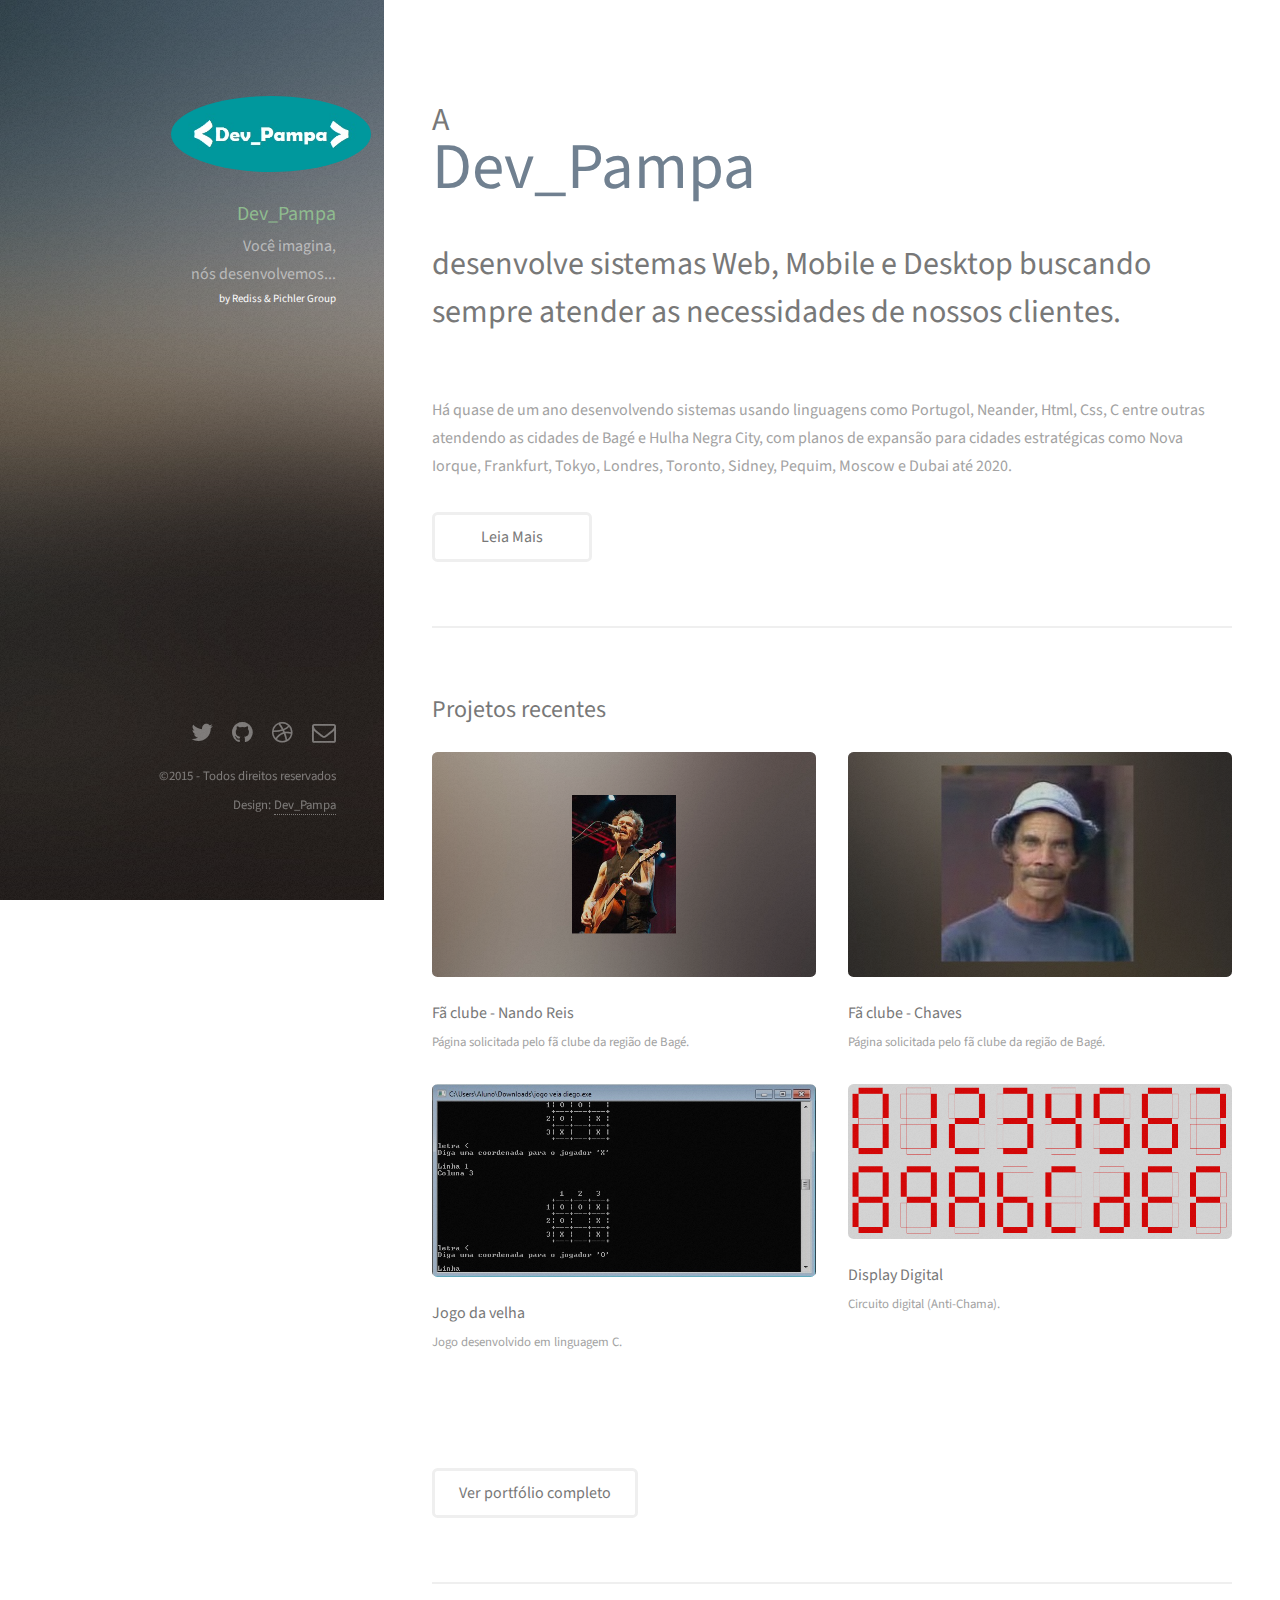
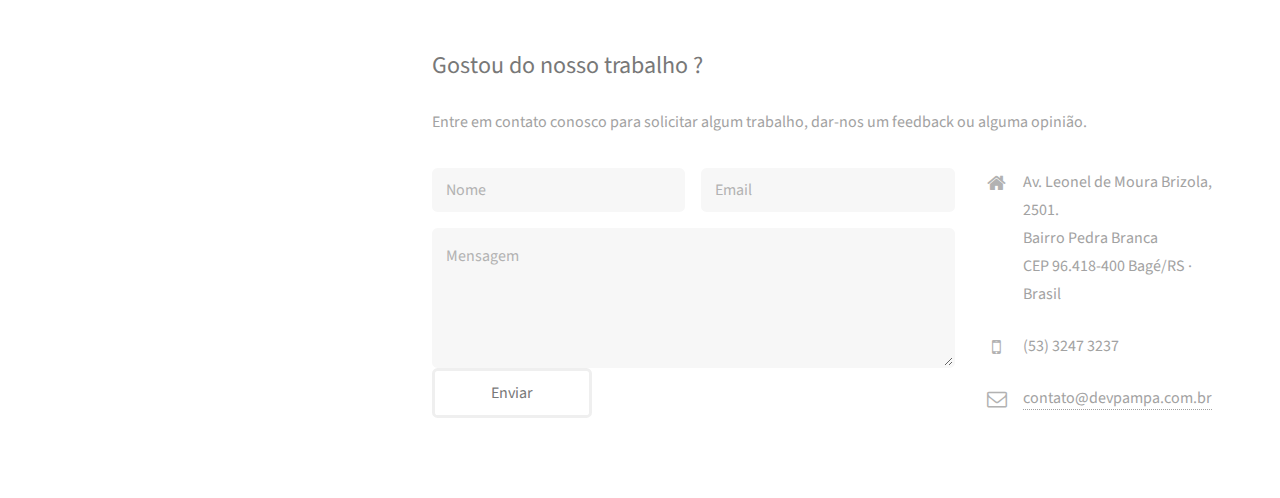
<file: index.html>
<!DOCTYPE HTML>
<!--
	Strata by HTML5 UP
	html5up.net | @n33co
	Free for personal and commercial use under the CCA 3.0 license (html5up.net/license)
-->
<html>
	<head>
		<title>Dev_Pampa</title>
		<meta charset="utf-8" />
		<meta name="viewport" content="width=device-width, initial-scale=1" />
		<!--[if lte IE 8]><script src="assets/js/ie/html5shiv.js"></script><![endif]-->
		<link rel="stylesheet" href="assets/css/main.css" />
		<!--[if lte IE 8]><link rel="stylesheet" href="assets/css/ie8.css" /><![endif]-->
	</head>
	<body id="top">

		<!-- Header -->
			<header id="header">
				<a href="#" class="image avatar"><img src="images/avatardp.jpg" alt style ="width: 200px; margin-left: -65px;" /></a>
				<a href="http://www.devpampa.com.br"><h1><strong><div class="dev1">Dev_Pampa</div></strong></a></h1> Você imagina,<br />
				nós desenvolvemos...<br />
				<a href="http://www.repgroup.com.br"><h5><div class="By">by Rediss & Pichler Group</div></h5></a>
			
			</header>

		<!-- Main -->
			<div id="main">

				<!-- One -->
					<section id="one">
						<header class="major">
							<h2>A <br /> <div class="dev2">Dev_Pampa</div> <br />  desenvolve sistemas Web, Mobile e Desktop 
								buscando sempre atender as necessidades de nossos clientes.</h2><br />
						</header>
						<p>Há quase de um ano desenvolvendo sistemas usando linguagens como Portugol, Neander, Html, Css, C entre outras atendendo as cidades de Bagé e Hulha Negra City, com planos de expansão para cidades estratégicas como Nova Iorque, Frankfurt, Tokyo, Londres, Toronto, Sidney, Pequim, Moscow e Dubai até 2020.</p>
						<ul class="actions">
							<li><a href="#" class="button">Leia Mais</a></li>
						</ul>
					</section>

				<!-- Two -->
					<section id="two">
						<h2>Projetos recentes</h2>
						<div class="row">
							<article class="6u 12u$(xsmall) work-item">
								<a href="images/fulls/nando/index.html" class="image fit thumb"><img src="images/thumbs/01.jpg" alt="" /></a>
								<h3>Fã clube - Nando Reis</h3>
								<p>Página solicitada pelo fã clube da região de Bagé.</p>
							</article>
							<article class="6u$ 12u$(xsmall) work-item">
								<a href="images/fulls/chaves/index.html" class="image fit thumb"><img src="images/thumbs/02.jpg" alt="" /></a>
								<h3>Fã clube - Chaves</h3>
								<p>Página solicitada pelo fã clube da região de Bagé.</p>
							</article>
							<article class="6u 12u$(xsmall) work-item">
								<a href="images/fulls/03.jpg" class="image fit thumb"><img src="images/thumbs/03.jpg" alt="" /></a>
								<h3>Jogo da velha</h3>
								<p>Jogo desenvolvido em linguagem C.</p>
							</article>
							<article class="6u$ 12u$(xsmall) work-item">
								<a href="images/fulls/04.png" class="image fit thumb"><img src="images/thumbs/04.png" alt="" /></a>
								<h3>Display Digital</h3>
								<p>Circuito digital (Anti-Chama).</p>
							</article>
							
						</div>
						
						
						
						<script>
							function portfolio() {
								alert("Ainda não temos o portfólio online, venha nos visitar");
							}
						</script>
						
						
						
						
						<ul class="actions">
						<br /><br /><br />

							<li>
								<input type="button" value="Ver portfólio completo" oncLick="portfolio();">
							</li>
						</ul>
					</section>

				<!-- Three -->
					<section id="three">
						<h2>Gostou do nosso trabalho ?</h2>
						<p>Entre em contato conosco para solicitar algum trabalho, dar-nos um feedback ou alguma opinião.</p>
						<div class="row">
							<div class="8u 12u$(small)">
								<form method="post" action="contatook.html">
									<div class="row uniform 50%">
										<div class="6u 12u$(xsmall)"><input type="text" name="name" id="name" placeholder="Nome" /></div>
										<div class="6u$ 12u$(xsmall)"><input type="email" name="email" id="email" placeholder="Email" /></div>
										<div class="12u$"><textarea name="message" id="message" placeholder="Mensagem" rows="4"></textarea></div>
									</div>
								
								<script>
							function feedback() {
								alert("Agradecemos sua visita");
							}
								</script>
								
								<ul class="actions">
									<li><input type="submit" value="Enviar" onclick="feedback()"/></li>
								</ul>
								</form>
							</div>
							<div class="4u$ 12u$(small)">
								<ul class="labeled-icons">
									<li>
										<h3 class="icon fa-home"><span class="label">Endereço</span></h3>
										Av. Leonel de Moura Brizola, 2501.<br />
										Bairro Pedra Branca<br />
										CEP 96.418-400
										Bagé/RS · Brasil
									</li>
									<li>
										<h3 class="icon fa-mobile"><span class="label">Telefone</span></h3>
										(53) 3247 3237
									</li>
									<li>
										<h3 class="icon fa-envelope-o"><span class="label">Email</span></h3>
										<a href="mailto:  contato@devpampa.com.br">contato@devpampa.com.br</a>
									</li>
								</ul>
							</div>
						</div>
					</section>

				<!-- Four -->
				<!--
					<section id="four">
						<h2>Elements</h2>

						<section>
							<h4>Text</h4>
							<p>This is <b>bold</b> and this is <strong>strong</strong>. This is <i>italic</i> and this is <em>emphasized</em>.
							This is <sup>superscript</sup> text and this is <sub>subscript</sub> text.
							This is <u>underlined</u> and this is code: <code>for (;;) { ... }</code>. Finally, <a href="#">this is a link</a>.</p>
							<hr />
							<header>
								<h4>Heading with a Subtitle</h4>
								<p>Lorem ipsum dolor sit amet nullam id egestas urna aliquam</p>
							</header>
							<p>Nunc lacinia ante nunc ac lobortis. Interdum adipiscing gravida odio porttitor sem non mi integer non faucibus ornare mi ut ante amet placerat aliquet. Volutpat eu sed ante lacinia sapien lorem accumsan varius montes viverra nibh in adipiscing blandit tempus accumsan.</p>
							<header>
								<h5>Heading with a Subtitle</h5>
								<p>Lorem ipsum dolor sit amet nullam id egestas urna aliquam</p>
							</header>
							<p>Nunc lacinia ante nunc ac lobortis. Interdum adipiscing gravida odio porttitor sem non mi integer non faucibus ornare mi ut ante amet placerat aliquet. Volutpat eu sed ante lacinia sapien lorem accumsan varius montes viverra nibh in adipiscing blandit tempus accumsan.</p>
							<hr />
							<h2>Heading Level 2</h2>
							<h3>Heading Level 3</h3>
							<h4>Heading Level 4</h4>
							<h5>Heading Level 5</h5>
							<h6>Heading Level 6</h6>
							<hr />
							<h5>Blockquote</h5>
							<blockquote>Fringilla nisl. Donec accumsan interdum nisi, quis tincidunt felis sagittis eget tempus euismod. Vestibulum ante ipsum primis in faucibus vestibulum. Blandit adipiscing eu felis iaculis volutpat ac adipiscing accumsan faucibus. Vestibulum ante ipsum primis in faucibus lorem ipsum dolor sit amet nullam adipiscing eu felis.</blockquote>
							<h5>Preformatted</h5>
							<pre><code>i = 0;

while (!deck.isInOrder()) {
print 'Iteration ' + i;
deck.shuffle();
i++;
}

print 'It took ' + i + ' iterations to sort the deck.';</code></pre>
						</section>

						<section>
							<h4>Lists</h4>
							<div class="row">
								<div class="6u 12u$(xsmall)">
									<h5>Unordered</h5>
									<ul>
										<li>Dolor pulvinar etiam magna etiam.</li>
										<li>Sagittis adipiscing lorem eleifend.</li>
										<li>Felis enim feugiat dolore viverra.</li>
									</ul>
									<h5>Alternate</h5>
									<ul class="alt">
										<li>Dolor pulvinar etiam magna etiam.</li>
										<li>Sagittis adipiscing lorem eleifend.</li>
										<li>Felis enim feugiat dolore viverra.</li>
									</ul>
								</div>
								<div class="6u$ 12u$(xsmall)">
									<h5>Ordered</h5>
									<ol>
										<li>Dolor pulvinar etiam magna etiam.</li>
										<li>Etiam vel felis at lorem sed viverra.</li>
										<li>Felis enim feugiat dolore viverra.</li>
										<li>Dolor pulvinar etiam magna etiam.</li>
										<li>Etiam vel felis at lorem sed viverra.</li>
										<li>Felis enim feugiat dolore viverra.</li>
									</ol>
									<h5>Icons</h5>
									<ul class="icons">
										<li><a href="#" class="icon fa-twitter"><span class="label">Twitter</span></a></li>
										<li><a href="#" class="icon fa-facebook"><span class="label">Facebook</span></a></li>
										<li><a href="#" class="icon fa-instagram"><span class="label">Instagram</span></a></li>
										<li><a href="#" class="icon fa-github"><span class="label">Github</span></a></li>
										<li><a href="#" class="icon fa-dribbble"><span class="label">Dribbble</span></a></li>
										<li><a href="#" class="icon fa-tumblr"><span class="label">Tumblr</span></a></li>
									</ul>
								</div>
							</div>
							<h5>Actions</h5>
							<ul class="actions">
								<li><a href="#" class="button special">Default</a></li>
								<li><a href="#" class="button">Default</a></li>
							</ul>
							<ul class="actions small">
								<li><a href="#" class="button special small">Small</a></li>
								<li><a href="#" class="button small">Small</a></li>
							</ul>
							<div class="row">
								<div class="6u 12u$(small)">
									<ul class="actions vertical">
										<li><a href="#" class="button special">Default</a></li>
										<li><a href="#" class="button">Default</a></li>
									</ul>
								</div>
								<div class="6u$ 12u$(small)">
									<ul class="actions vertical small">
										<li><a href="#" class="button special small">Small</a></li>
										<li><a href="#" class="button small">Small</a></li>
									</ul>
								</div>
								<div class="6u 12u$(small)">
									<ul class="actions vertical">
										<li><a href="#" class="button special fit">Default</a></li>
										<li><a href="#" class="button fit">Default</a></li>
									</ul>
								</div>
								<div class="6u$ 12u$(small)">
									<ul class="actions vertical small">
										<li><a href="#" class="button special small fit">Small</a></li>
										<li><a href="#" class="button small fit">Small</a></li>
									</ul>
								</div>
							</div>
						</section>

						<section>
							<h4>Table</h4>
							<h5>Default</h5>
							<div class="table-wrapper">
								<table>
									<thead>
										<tr>
											<th>Name</th>
											<th>Description</th>
											<th>Price</th>
										</tr>
									</thead>
									<tbody>
										<tr>
											<td>Item One</td>
											<td>Ante turpis integer aliquet porttitor.</td>
											<td>29.99</td>
										</tr>
										<tr>
											<td>Item Two</td>
											<td>Vis ac commodo adipiscing arcu aliquet.</td>
											<td>19.99</td>
										</tr>
										<tr>
											<td>Item Three</td>
											<td> Morbi faucibus arcu accumsan lorem.</td>
											<td>29.99</td>
										</tr>
										<tr>
											<td>Item Four</td>
											<td>Vitae integer tempus condimentum.</td>
											<td>19.99</td>
										</tr>
										<tr>
											<td>Item Five</td>
											<td>Ante turpis integer aliquet porttitor.</td>
											<td>29.99</td>
										</tr>
									</tbody>
									<tfoot>
										<tr>
											<td colspan="2"></td>
											<td>100.00</td>
										</tr>
									</tfoot>
								</table>
							</div>

							<h5>Alternate</h5>
							<div class="table-wrapper">
								<table class="alt">
									<thead>
										<tr>
											<th>Name</th>
											<th>Description</th>
											<th>Price</th>
										</tr>
									</thead>
									<tbody>
										<tr>
											<td>Item One</td>
											<td>Ante turpis integer aliquet porttitor.</td>
											<td>29.99</td>
										</tr>
										<tr>
											<td>Item Two</td>
											<td>Vis ac commodo adipiscing arcu aliquet.</td>
											<td>19.99</td>
										</tr>
										<tr>
											<td>Item Three</td>
											<td> Morbi faucibus arcu accumsan lorem.</td>
											<td>29.99</td>
										</tr>
										<tr>
											<td>Item Four</td>
											<td>Vitae integer tempus condimentum.</td>
											<td>19.99</td>
										</tr>
										<tr>
											<td>Item Five</td>
											<td>Ante turpis integer aliquet porttitor.</td>
											<td>29.99</td>
										</tr>
									</tbody>
									<tfoot>
										<tr>
											<td colspan="2"></td>
											<td>100.00</td>
										</tr>
									</tfoot>
								</table>
							</div>
						</section>

						<section>
							<h4>Buttons</h4>
							<ul class="actions">
								<li><a href="#" class="button special">Special</a></li>
								<li><a href="#" class="button">Default</a></li>
							</ul>
							<ul class="actions">
								<li><a href="#" class="button big">Big</a></li>
								<li><a href="#" class="button">Default</a></li>
								<li><a href="#" class="button small">Small</a></li>
							</ul>
							<ul class="actions fit">
								<li><a href="#" class="button special fit">Fit</a></li>
								<li><a href="#" class="button fit">Fit</a></li>
							</ul>
							<ul class="actions fit small">
								<li><a href="#" class="button special fit small">Fit + Small</a></li>
								<li><a href="#" class="button fit small">Fit + Small</a></li>
							</ul>
							<ul class="actions">
								<li><a href="#" class="button special icon fa-download">Icon</a></li>
								<li><a href="#" class="button icon fa-download">Icon</a></li>
							</ul>
							<ul class="actions">
								<li><span class="button special disabled">Special</span></li>
								<li><span class="button disabled">Default</span></li>
							</ul>
						</section>

						<section>
							<h4>Form</h4>
							<form method="post" action="#">
								<div class="row uniform 50%">
									<div class="6u 12u$(xsmall)">
										<input type="text" name="demo-name" id="demo-name" value="" placeholder="Name" />
									</div>
									<div class="6u$ 12u$(xsmall)">
										<input type="email" name="demo-email" id="demo-email" value="" placeholder="Email" />
									</div>
									<div class="12u$">
										<div class="select-wrapper">
											<select name="demo-category" id="demo-category">
												<option value="">- Category -</option>
												<option value="1">Manufacturing</option>
												<option value="1">Shipping</option>
												<option value="1">Administration</option>
												<option value="1">Human Resources</option>
											</select>
										</div>
									</div>
									<div class="4u 12u$(small)">
										<input type="radio" id="demo-priority-low" name="demo-priority" checked>
										<label for="demo-priority-low">Low Priority</label>
									</div>
									<div class="4u 12u$(small)">
										<input type="radio" id="demo-priority-normal" name="demo-priority">
										<label for="demo-priority-normal">Normal Priority</label>
									</div>
									<div class="4u$ 12u(small)">
										<input type="radio" id="demo-priority-high" name="demo-priority">
										<label for="demo-priority-high">High Priority</label>
									</div>
									<div class="6u 12u$(small)">
										<input type="checkbox" id="demo-copy" name="demo-copy">
										<label for="demo-copy">Email me a copy of this message</label>
									</div>
									<div class="6u$ 12u$(small)">
										<input type="checkbox" id="demo-human" name="demo-human" checked>
										<label for="demo-human">I am a human and not a robot</label>
									</div>
									<div class="12u$">
										<textarea name="demo-message" id="demo-message" placeholder="Enter your message" rows="6"></textarea>
									</div>
									<div class="12u$">
										<ul class="actions">
											<li><input type="submit" value="Send Message" class="special" /></li>
											<li><input type="reset" value="Reset" /></li>
										</ul>
									</div>
								</div>
							</form>
						</section>

						<section>
							<h4>Image</h4>
							<h5>Fit</h5>
							<div class="box alt">
								<div class="row 50% uniform">
									<div class="12u$"><span class="image fit"><img src="images/fulls/05.jpg" alt="" /></span></div>
									<div class="4u"><span class="image fit"><img src="images/thumbs/01.jpg" alt="" /></span></div>
									<div class="4u"><span class="image fit"><img src="images/thumbs/02.jpg" alt="" /></span></div>
									<div class="4u$"><span class="image fit"><img src="images/thumbs/03.jpg" alt="" /></span></div>
									<div class="4u"><span class="image fit"><img src="images/thumbs/04.jpg" alt="" /></span></div>
									<div class="4u"><span class="image fit"><img src="images/thumbs/05.jpg" alt="" /></span></div>
									<div class="4u$"><span class="image fit"><img src="images/thumbs/06.jpg" alt="" /></span></div>
									<div class="4u"><span class="image fit"><img src="images/thumbs/03.jpg" alt="" /></span></div>
									<div class="4u"><span class="image fit"><img src="images/thumbs/02.jpg" alt="" /></span></div>
									<div class="4u$"><span class="image fit"><img src="images/thumbs/01.jpg" alt="" /></span></div>
								</div>
							</div>
							<h5>Left &amp; Right</h5>
							<p><span class="image left"><img src="images/avatar.jpg" alt="" /></span>Fringilla nisl. Donec accumsan interdum nisi, quis tincidunt felis sagittis eget. tempus euismod. Vestibulum ante ipsum primis in faucibus vestibulum. Blandit adipiscing eu felis iaculis volutpat ac adipiscing accumsan eu faucibus. Integer ac pellentesque praesent tincidunt felis sagittis eget. tempus euismod. Vestibulum ante ipsum primis in faucibus vestibulum. Blandit adipiscing eu felis iaculis volutpat ac adipiscing accumsan eu faucibus. Integer ac pellentesque praesent. Donec accumsan interdum nisi, quis tincidunt felis sagittis eget. tempus euismod. Vestibulum ante ipsum primis in faucibus vestibulum. Blandit adipiscing eu felis iaculis volutpat ac adipiscing accumsan eu faucibus. Integer ac pellentesque praesent tincidunt felis sagittis eget. tempus euismod. Vestibulum ante ipsum primis in faucibus vestibulum. Blandit adipiscing eu felis iaculis volutpat ac adipiscing accumsan eu faucibus. Integer ac pellentesque praesent.</p>
							<p><span class="image right"><img src="images/avatar.jpg" alt="" /></span>Fringilla nisl. Donec accumsan interdum nisi, quis tincidunt felis sagittis eget. tempus euismod. Vestibulum ante ipsum primis in faucibus vestibulum. Blandit adipiscing eu felis iaculis volutpat ac adipiscing accumsan eu faucibus. Integer ac pellentesque praesent tincidunt felis sagittis eget. tempus euismod. Vestibulum ante ipsum primis in faucibus vestibulum. Blandit adipiscing eu felis iaculis volutpat ac adipiscing accumsan eu faucibus. Integer ac pellentesque praesent. Donec accumsan interdum nisi, quis tincidunt felis sagittis eget. tempus euismod. Vestibulum ante ipsum primis in faucibus vestibulum. Blandit adipiscing eu felis iaculis volutpat ac adipiscing accumsan eu faucibus. Integer ac pellentesque praesent tincidunt felis sagittis eget. tempus euismod. Vestibulum ante ipsum primis in faucibus vestibulum. Blandit adipiscing eu felis iaculis volutpat ac adipiscing accumsan eu faucibus. Integer ac pellentesque praesent.</p>
						</section>

					</section>
				-->

			</div>

		<!-- Footer -->
			<footer id="footer">
				<ul class="icons">
					<li><a href="http://www.twitter.com" class="icon fa-twitter"><span class="label">Twitter</span></a></li>
					<li><a href="https://github.com/orgs/tadssemestre2/dashboard" class="icon fa-github"><span class="label">Github</span></a></li>
					<li><a href="http://www.devpampa.com.br" class="icon fa-dribbble"><span class="label">Dev_Pampa</span></a></li>
					<li><a href="mailto:  contato@devpampa.com.br" class="icon fa-envelope-o"><span class="label">Email</span></a></li>
				</ul>
				<ul class="copyright">
					<li>&copy;2015 - Todos direitos reservados</li><li>Design: <a href="http://www.devpampa.com.br">Dev_Pampa</a></li>
				</ul>
			</footer>

		<!-- Scripts -->
			<script src="assets/js/jquery.min.js"></script>
			<script src="assets/js/jquery.poptrox.min.js"></script>
			<script src="assets/js/skel.min.js"></script>
			<script src="assets/js/util.js"></script>
			<!--[if lte IE 8]><script src="assets/js/ie/respond.min.js"></script><![endif]-->
			<script src="assets/js/main.js"></script>

	</body>
</html>
</file>
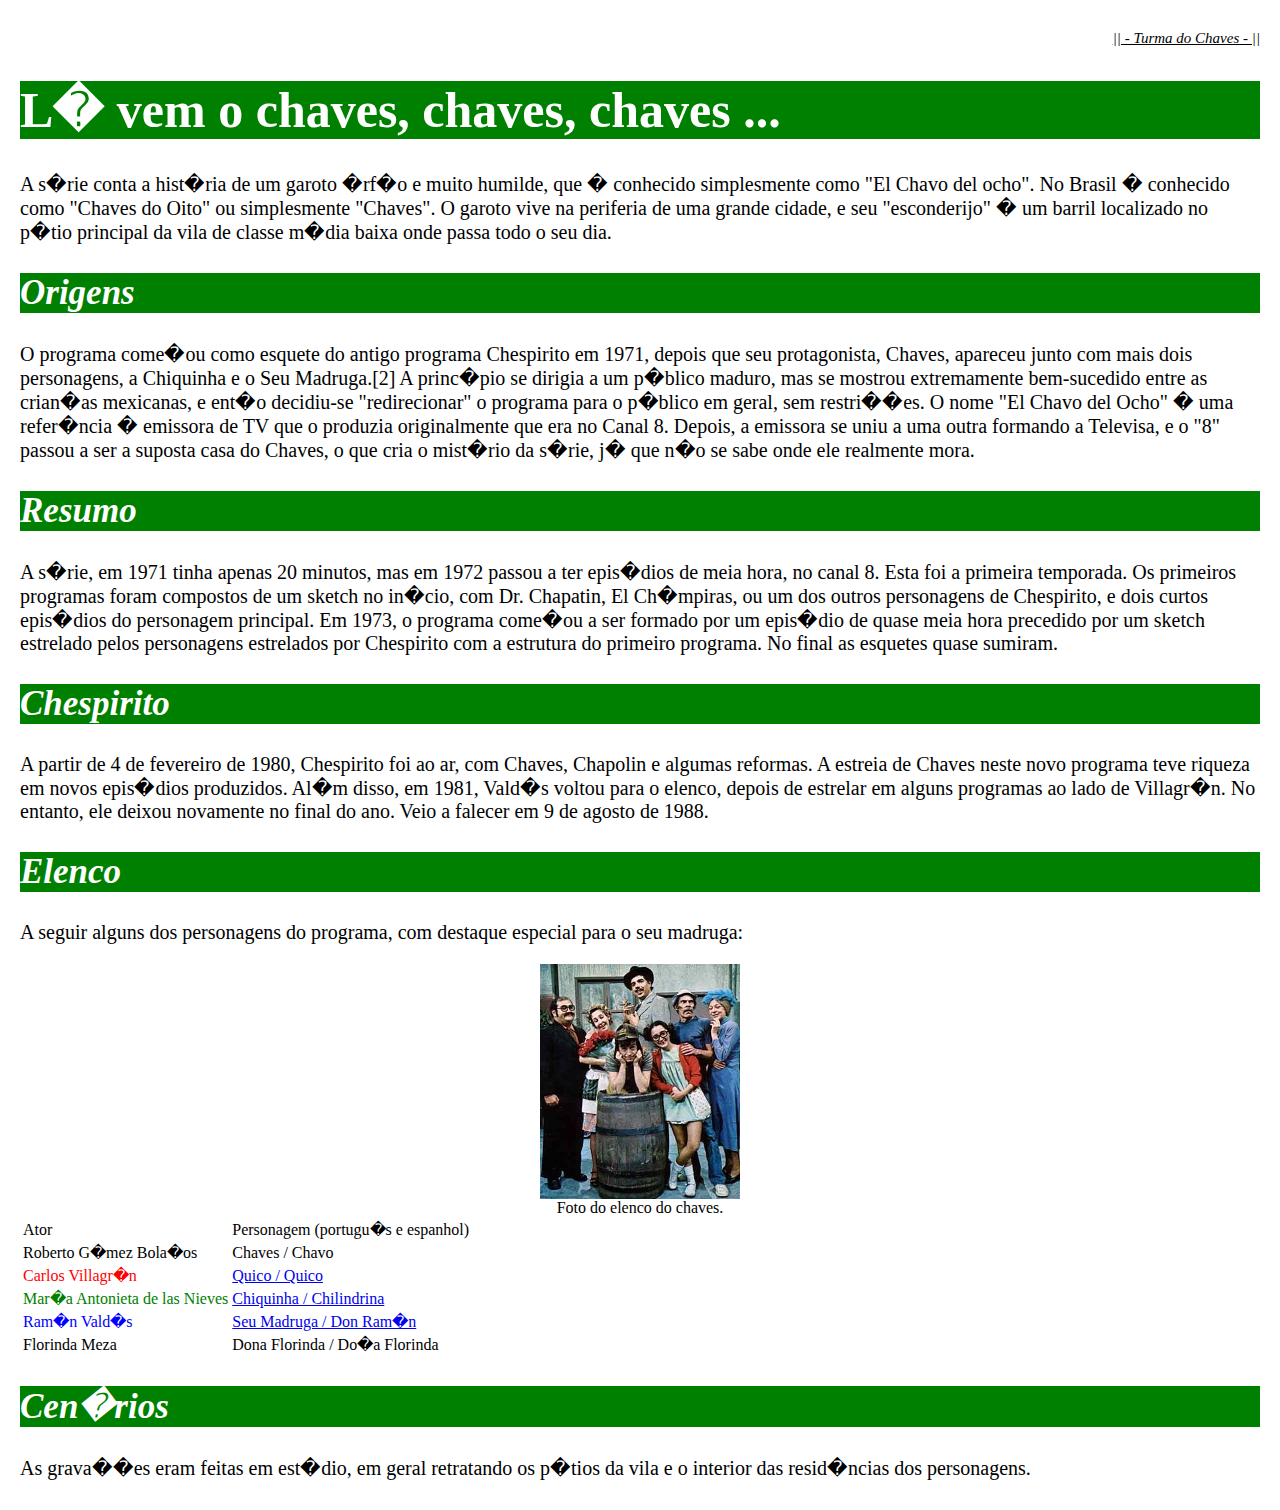
<file: images/fulls/chaves/index.html>
<html>
    <head>
		<link rel="stylesheet" type="text/css" href="regras_style.css">
        <title></title>
        
    </head>
    <body>
        <p class="cabeca">|| - Turma do Chaves - ||</p>
        <h1>L� vem o chaves, chaves, chaves ...</h1>
        <p>A s�rie conta a hist�ria de um garoto �rf�o e muito humilde, que � conhecido simplesmente como "El Chavo del ocho". No Brasil � conhecido como "Chaves do Oito" ou simplesmente "Chaves". O garoto vive na periferia de uma grande cidade, e seu "esconderijo" � um barril localizado no p�tio principal da vila de 
            classe m�dia baixa onde passa todo o seu dia.
        </p>
        <h2>Origens</h2>
        <p>O programa come�ou como esquete do antigo programa Chespirito em 1971, depois que seu protagonista, Chaves, apareceu junto com mais dois personagens, a Chiquinha e o Seu Madruga.[2] A princ�pio se dirigia a um p�blico maduro, mas se mostrou extremamente bem-sucedido entre as crian�as mexicanas, e ent�o decidiu-se "redirecionar" o programa para o p�blico em geral, sem restri��es. O nome "El Chavo del Ocho" � uma refer�ncia � emissora de TV que o produzia originalmente que era no Canal 8. Depois, a emissora se uniu a uma outra formando a Televisa, e o "8" passou a ser a suposta casa do Chaves,
            o que cria o mist�rio da s�rie, j� que n�o se sabe onde ele realmente mora.
        </p>
        <h2>Resumo</h2>
        <p>A s�rie, em 1971 tinha apenas 20 minutos, mas em 1972 passou a ter epis�dios de meia hora, no canal 8. Esta foi a primeira temporada. Os primeiros programas foram compostos de um sketch no in�cio, com Dr. Chapatin, El Ch�mpiras, ou um dos outros personagens de Chespirito, e dois curtos epis�dios do personagem principal.
            Em 1973, o programa come�ou a ser formado por um epis�dio de quase meia hora precedido por um sketch estrelado pelos personagens estrelados por Chespirito com a estrutura do primeiro programa. No final as esquetes quase sumiram.
        </p>
        <h2>Chespirito</h2>
        <p>A partir de 4 de fevereiro de 1980, Chespirito foi ao ar, com Chaves, Chapolin e algumas reformas. A estreia de Chaves neste novo programa teve riqueza em novos epis�dios produzidos. Al�m disso, em 1981, Vald�s voltou para o elenco, depois de estrelar em alguns programas ao lado de Villagr�n. No entanto, ele deixou novamente no final do ano. Veio a falecer em 9 de agosto de 1988.

        </p>
        <h2>Elenco</h2>
        <p>A seguir alguns dos personagens do programa, com destaque especial para
            o seu madruga:</p>
            <div class="fotocentro">
            <img src="elenco.jpg" /><br/>
            Foto do elenco do chaves.
            </div>
            <table>
                <tr>
                    <td>Ator</td>
                    <td>Personagem (portugu�s e espanhol)</td>
                </tr>
                <tr>
                    <td>Roberto G�mez Bola�os</td>
                    <td>Chaves / Chavo</td>
                </tr>
                <tr>
                    <td><span class="kiko">Carlos Villagr�n</span></td>
                    <td><a href="quico.html">Quico / Quico</a></td>
                </tr>
                <tr>
                    <td><span class="chiquinha">Mar�a Antonieta de las Nieves</span></td>
                    <td><a href="chiquinha.html">Chiquinha / Chilindrina</a></td>
                </tr>
                <tr>
                    <td><span class="madruga"> Ram�n Vald�s </span></td>
                    <td><a href="madruga.html">Seu Madruga / Don Ram�n</a></td>
                </tr>
                <tr>
                    <td>Florinda Meza</td>
                    <td>Dona Florinda / Do�a Florinda</td>
                </tr>
            </table>
        
        <h2>Cen�rios</h2>

        <p>As grava��es eram feitas em est�dio, em geral retratando os p�tios da vila e o interior das resid�ncias dos personagens.
        </p>

    </body>
</html>
</file>
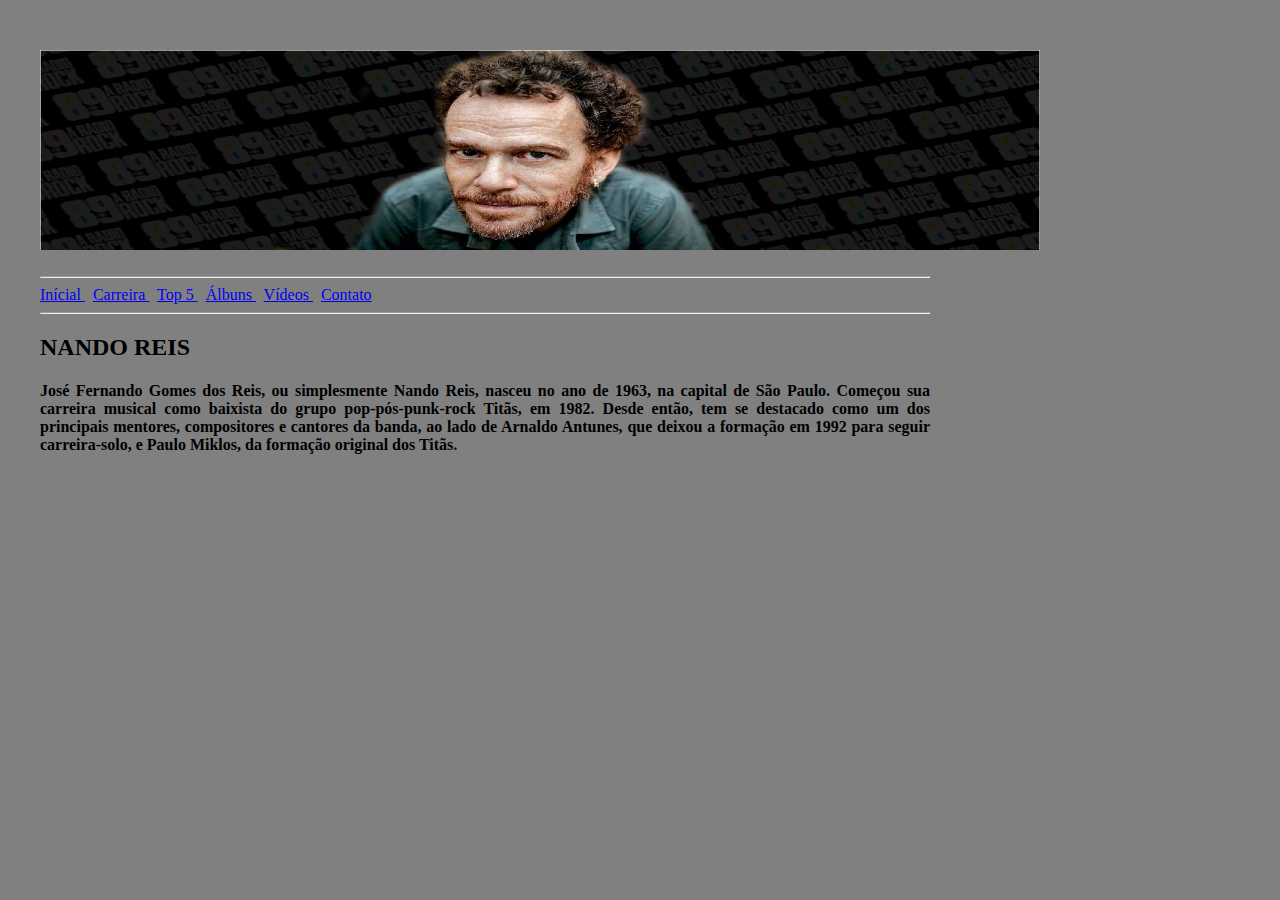
<file: images/fulls/nando/index.html>
<html>
	<link rel="stylesheet" type="text/css" href="estilo.css">
	<body>
		<img src="nando01.jpg" width="1000" height="200"/><br/><br />
		<hr>
		<a href="index.html"> In&iacute;cial </a> &nbsp <a href="carreira.html"> Carreira </a> &nbsp <a href="top5.html"> Top 5 </a>&nbsp <a href="albuns.html"> &Aacute;lbuns </a> &nbsp <a href="videos.html"> V&iacute;deos </a> &nbsp <a href="Contato.html"> Contato </a>
		<hr>
		<h2>NANDO REIS<h2/>
			<h4><b>Jos&eacute; Fernando Gomes dos Reis, ou simplesmente Nando Reis, nasceu no ano de 1963, na capital de S&atilde;o Paulo. Come&ccedil;ou sua carreira musical como baixista do grupo pop-p&oacute;s-punk-rock Tit&atilde;s, em 1982. Desde ent&atilde;o, tem se destacado como um dos principais mentores, compositores e cantores da banda, ao lado de Arnaldo Antunes, que deixou a forma&ccedil;&atilde;o em 1992 para seguir carreira-solo, e Paulo Miklos, da forma&ccedil;&atilde;o original dos Tit&atilde;s.</b></h4>
	
	
	</body>
</html>
</file>
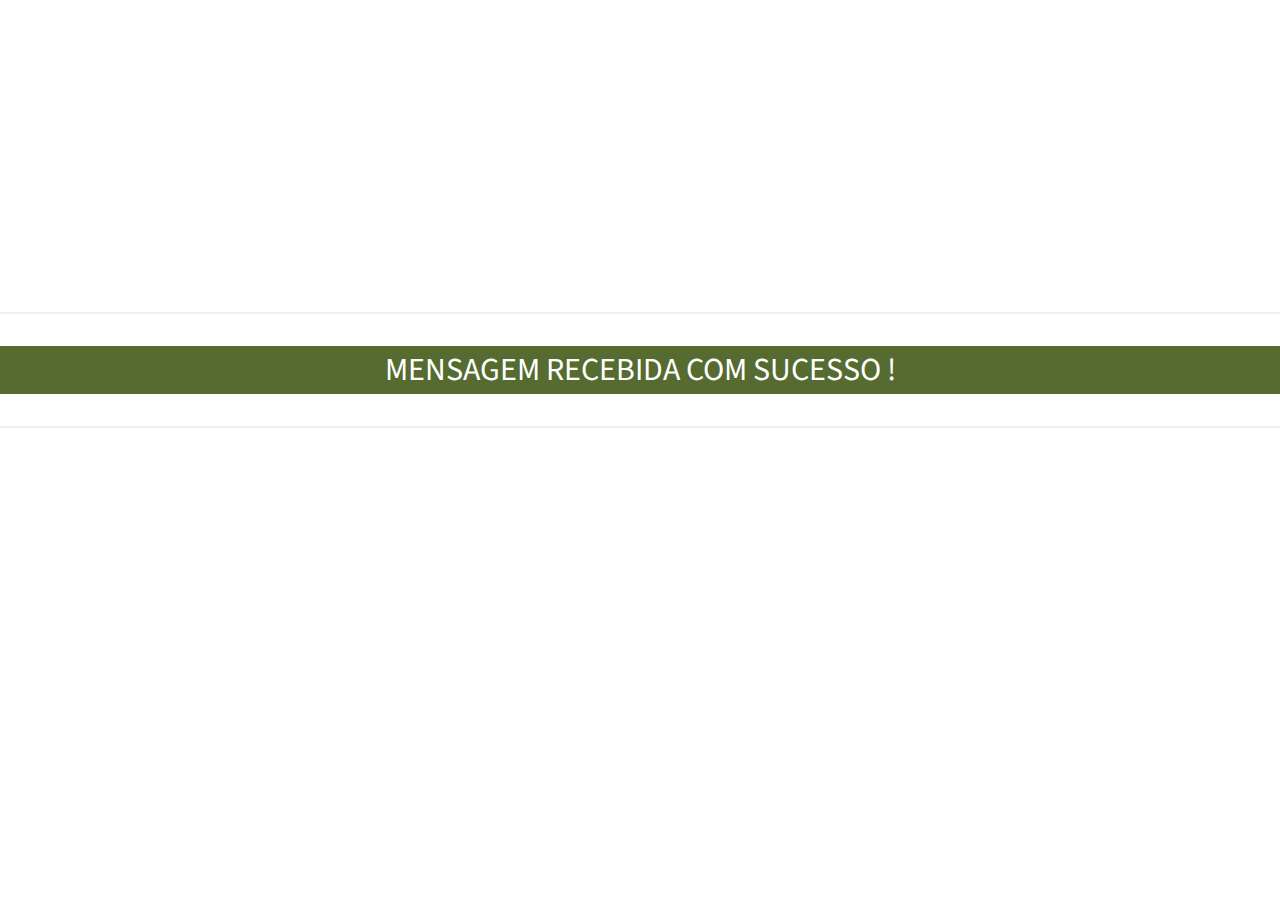
<file: contatook.html>
<html>
	<link rel="stylesheet" href="assets/css/main.css" />
	<body> <br /><br /><br /><br /><br /><br /><br /><br /><br /><br />
	<hr>
	<h1 class="contatook">MENSAGEM  RECEBIDA  COM  SUCESSO  !</h1>
	<hr>
	</body>
</html>
</file>
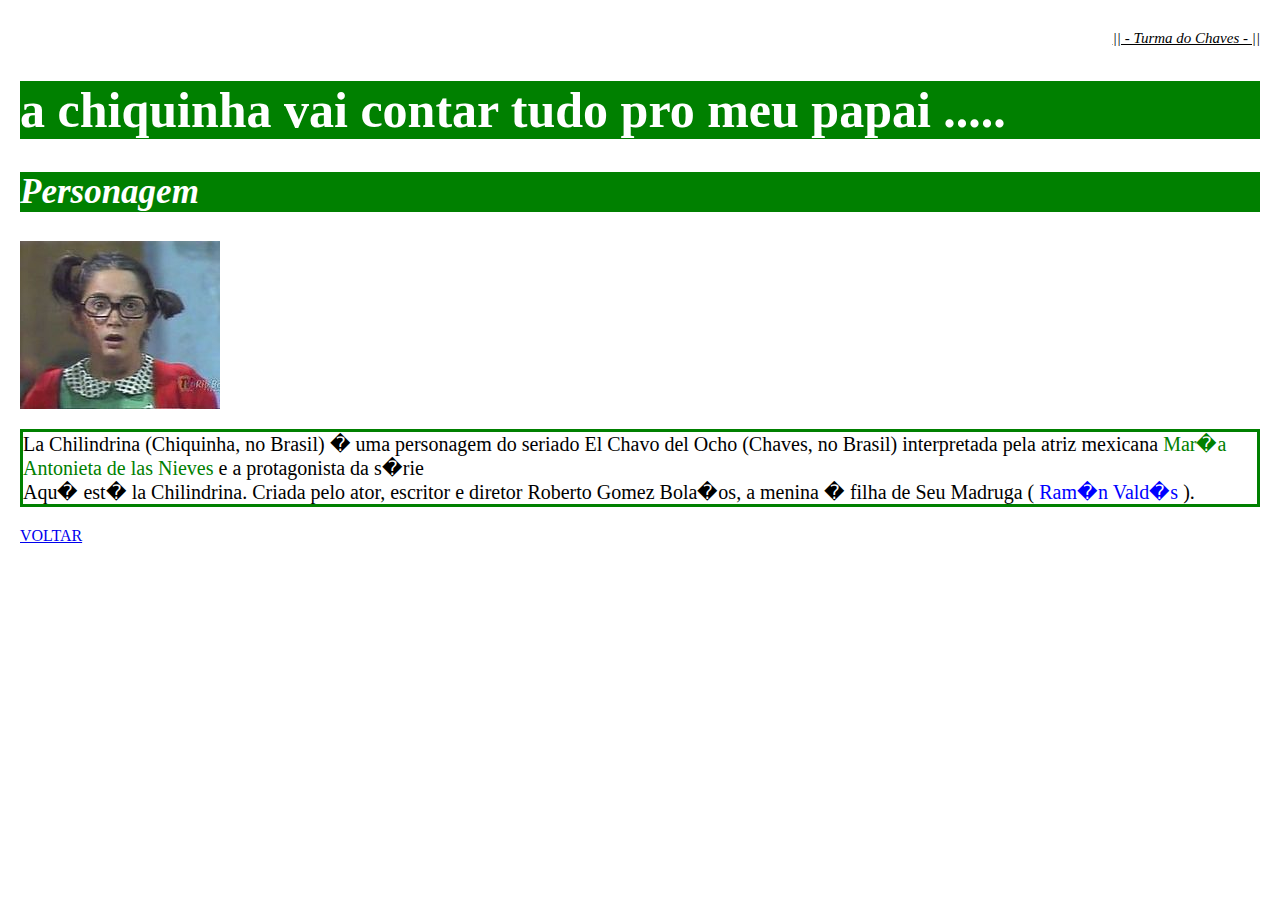
<file: images/fulls/chaves/chiquinha.html>
<html>
    <head>
		<link rel="stylesheet" type="text/css" href="regras_style.css">
        <title></title>
        
    </head>
    <body>
   <p class="cabeca">|| - Turma do Chaves - ||</p>
       <h1 >a chiquinha vai contar tudo pro meu papai .....</h1>
       <h2 >Personagem</h2>
         <div>
           <img src="chiquinha.jpg" />
           <p class="bordachiquinha">
               La Chilindrina (Chiquinha, no Brasil) � uma personagem do seriado El 
               Chavo del Ocho (Chaves, no Brasil) interpretada pela atriz mexicana 
               <span class="chiquinha">Mar�a Antonieta de las Nieves</span>
               e a protagonista da s�rie <br/>Aqu� est� la Chilindrina. 
               Criada pelo ator, escritor e diretor Roberto Gomez Bola�os, 
               a menina � filha de Seu Madruga (<span class="madruga"> Ram�n Vald�s </span>).
           </p>
         </div>
       
       <a href="index.html">VOLTAR</a>
    </body>
</html>
</file>
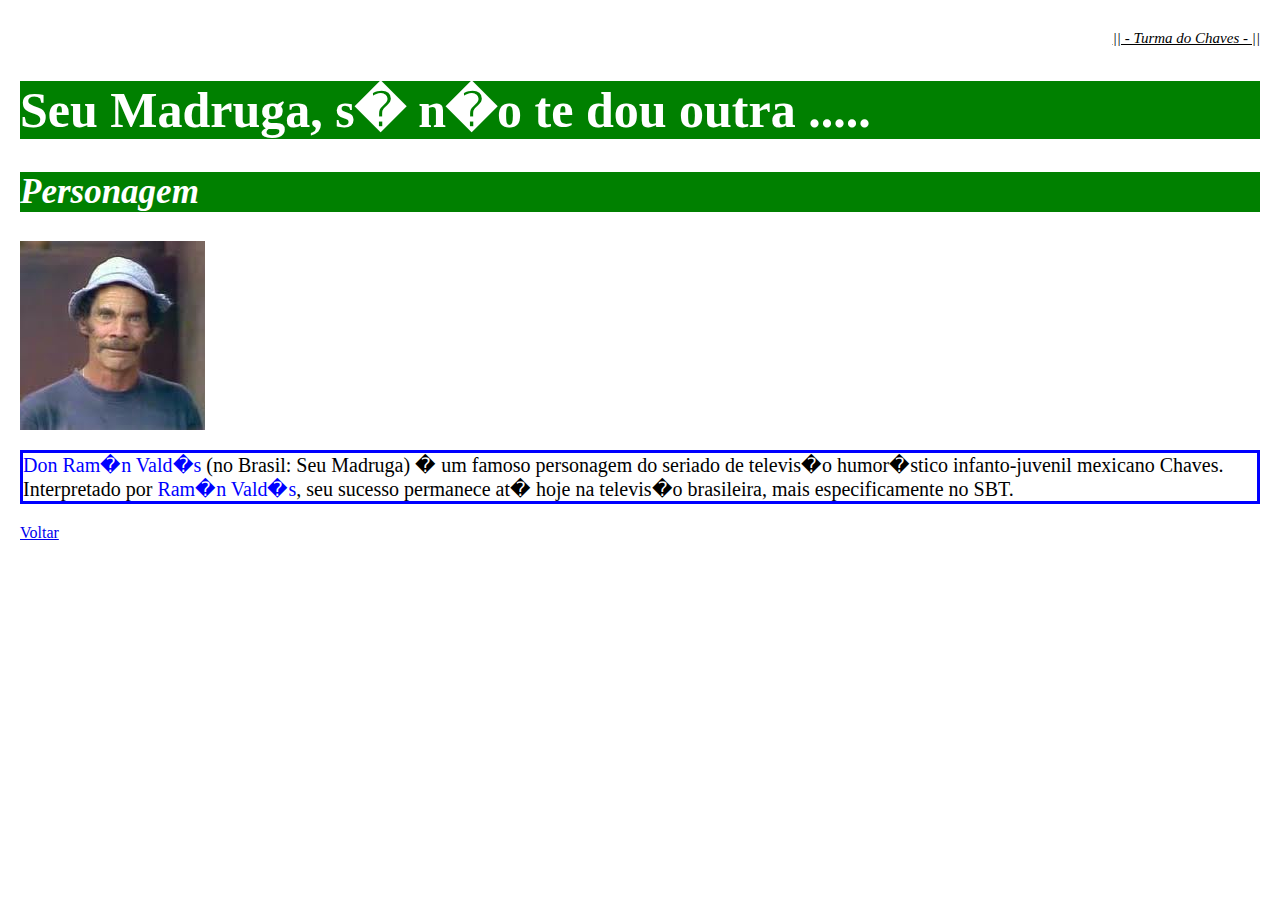
<file: images/fulls/chaves/madruga.html>
<html>
    <head>
		<link rel="stylesheet" type="text/css" href="regras_style.css">
        <title></title>
        
    </head>
    <body>
       <p class="cabeca">|| - Turma do Chaves - ||</p>
       <h1 >Seu Madruga, s� n�o te dou outra .....</h1>
       <h2 >Personagem</h2>
       <img src="Seu_Madruga.jpg" />
       <p class="bordamadruga">
            <span class="madruga">Don Ram�n Vald�s </span> (no Brasil: Seu Madruga) � um famoso personagem do seriado de televis�o humor�stico infanto-juvenil mexicano Chaves.<br/>
Interpretado por<span class="madruga" > Ram�n Vald�s</span>, seu sucesso permanece at� hoje na 
televis�o brasileira, mais especificamente no SBT.
       </p>
       <a href="index.html">Voltar</a>
    </body>
</html>
</file>
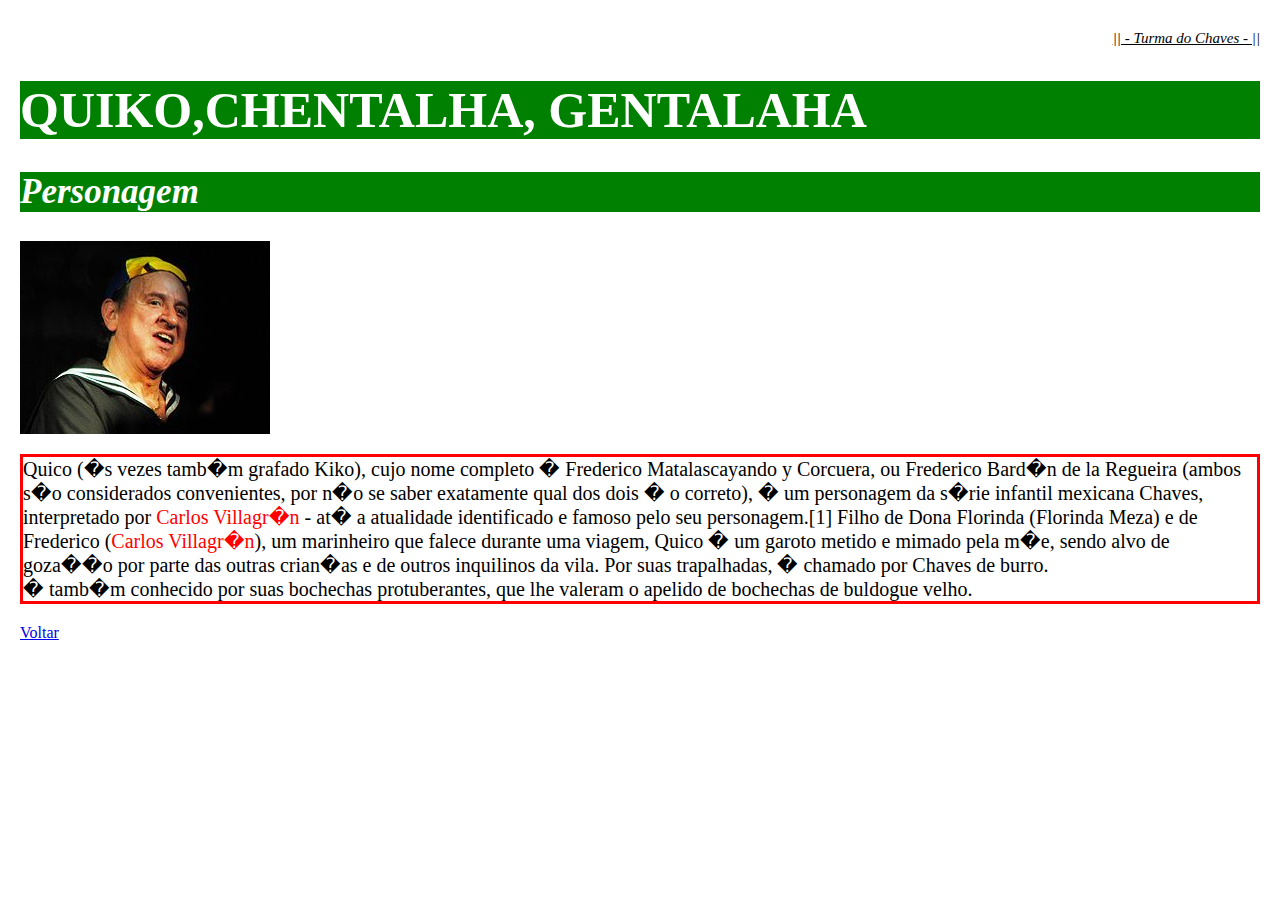
<file: images/fulls/chaves/quico.html>
<html>
    <head>
		<link rel="stylesheet" type="text/css" href="regras_style.css">
        <title></title>
        
    </head>
    <body>
       <p class="cabeca">|| - Turma do Chaves - ||</p>
       <h1>QUIKO,CHENTALHA, GENTALAHA</h1>
       <h2>Personagem</h2>
       <img src="quico.jpg" />
       <p class="bordakiko">
           Quico (�s vezes tamb�m grafado Kiko), cujo nome completo 
           � Frederico Matalascayando y Corcuera, ou Frederico Bard�n de la Regueira 
           (ambos s�o considerados convenientes, por n�o se saber exatamente qual dos
           dois � o correto), � um personagem da s�rie infantil mexicana Chaves, 
           interpretado por <span class="kiko">Carlos Villagr�n</span> - at� a atualidade identificado e famoso pelo seu personagem.[1]
           Filho de Dona Florinda (Florinda Meza) e de Frederico (<span class="kiko">Carlos Villagr�n</span>), 
           um marinheiro que falece durante uma viagem, Quico � 
           um garoto metido e mimado pela m�e, sendo alvo de goza��o por parte 
           das outras crian�as e de outros inquilinos da vila. Por suas trapalhadas, 
           � chamado por Chaves de burro. <br/>
           � tamb�m conhecido por suas bochechas protuberantes, que lhe valeram o
           apelido de bochechas de buldogue velho.
           
       </p>
       <a href="index.html">Voltar</a>
    </body>
</html>
</file>
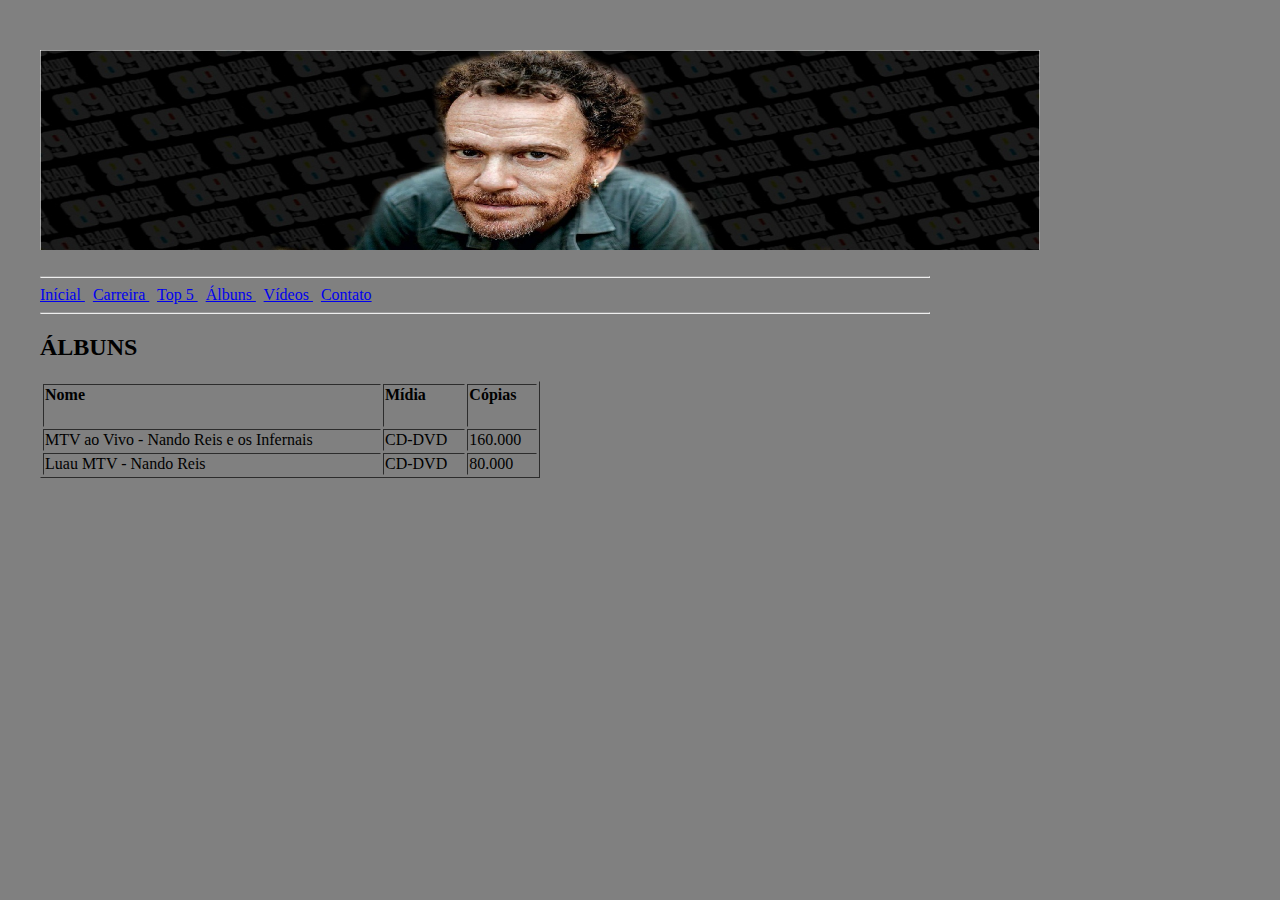
<file: images/fulls/nando/albuns.html>
﻿<html>
	<link rel="stylesheet" type="text/css" href="estilo.css">
	<body>
		<img src="nando01.jpg" width="1000" height="200"/><br/><br />
		<hr>
		<a href="index.html"> In&iacute;cial </a> &nbsp <a href="carreira.html"> Carreira </a> &nbsp <a href="top5.html"> Top 5 </a>&nbsp <a href="albuns.html"> &Aacute;lbuns </a> &nbsp <a href="videos.html"> V&iacute;deos </a> &nbsp <a href="Contato.html"> Contato </a>
		<hr>
		<h2>&Aacute;LBUNS<h2/>
		<table border="1" width="500px">
			<tr>
				<td><h4><b>Nome</b></h4></td>
				<td><h4><b>M&iacute;dia</b></h4></td>
				<td><h4><b>C&oacute;pias</b></h4></td>
			</tr>
			<tr>
				<td>MTV ao Vivo - Nando Reis e os Infernais</td>
				<td>CD-DVD</td>
				<td>160.000</td>
			</tr>
			<tr>
				<td>Luau MTV - Nando Reis</td>
				<td>CD-DVD</td>
				<td>80.000</td>
			</tr>
			
		</table>
		

	</body>
</html>
</file>
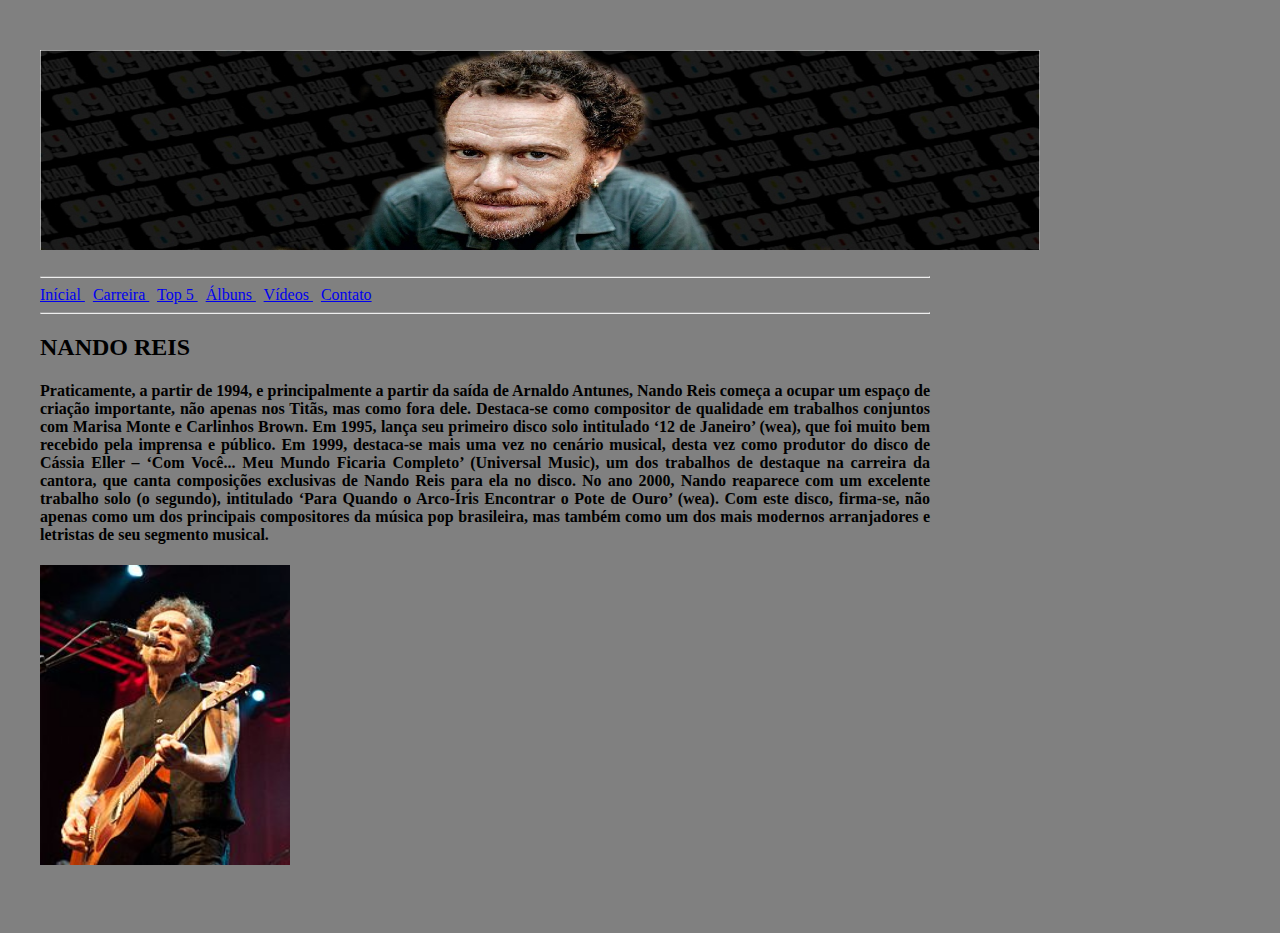
<file: images/fulls/nando/carreira.html>
﻿<html>
	<link rel="stylesheet" type="text/css" href="estilo.css">
	<body>
		<img src="nando01.jpg" width="1000" height="200"/><br/><br />
		<hr>
		<a href="index.html"> In&iacute;cial </a> &nbsp <a href="carreira.html"> Carreira </a> &nbsp <a href="top5.html"> Top 5 </a>&nbsp <a href="albuns.html"> &Aacute;lbuns </a> &nbsp <a href="videos.html"> V&iacute;deos </a> &nbsp <a href="Contato.html"> Contato </a>
		<hr>
		
		<h2>NANDO REIS<h2/>
			<h4><b>Praticamente, a partir de 1994, e principalmente a partir da sa&iacute;da de Arnaldo Antunes, Nando Reis come&ccedil;a a ocupar um espa&ccedil;o de cria&ccedil;&atilde;o importante, n&atilde;o apenas nos Tit&atilde;s, mas como fora dele. Destaca-se como compositor de qualidade em trabalhos conjuntos com Marisa Monte e Carlinhos Brown.

		Em 1995, lan&ccedil;a seu primeiro disco solo intitulado ‘12 de Janeiro’ (wea), que foi muito bem recebido pela imprensa e p&uacute;blico. Em 1999, destaca-se mais uma vez no cen&aacute;rio musical, desta vez como produtor do disco de C&aacute;ssia Eller – ‘Com Voc&ecirc;... Meu Mundo Ficaria Completo’ (Universal Music), um dos trabalhos de destaque na carreira da cantora, que canta composi&ccedil;&otilde;es exclusivas de Nando Reis para ela no disco.

		No ano 2000, Nando reaparece com um excelente trabalho solo (o segundo), intitulado ‘Para Quando o Arco-&Iacute;ris Encontrar o Pote de Ouro’ (wea). Com este disco, firma-se, n&atilde;o apenas como um dos principais compositores da m&uacute;sica pop brasileira, mas tamb&eacute;m como um dos mais modernos arranjadores e letristas de seu segmento musical.</b></h4>
	
	<img src="nando02.jpg" width="250" height="300"/><br/><br />
	</body>
</html>
</file>
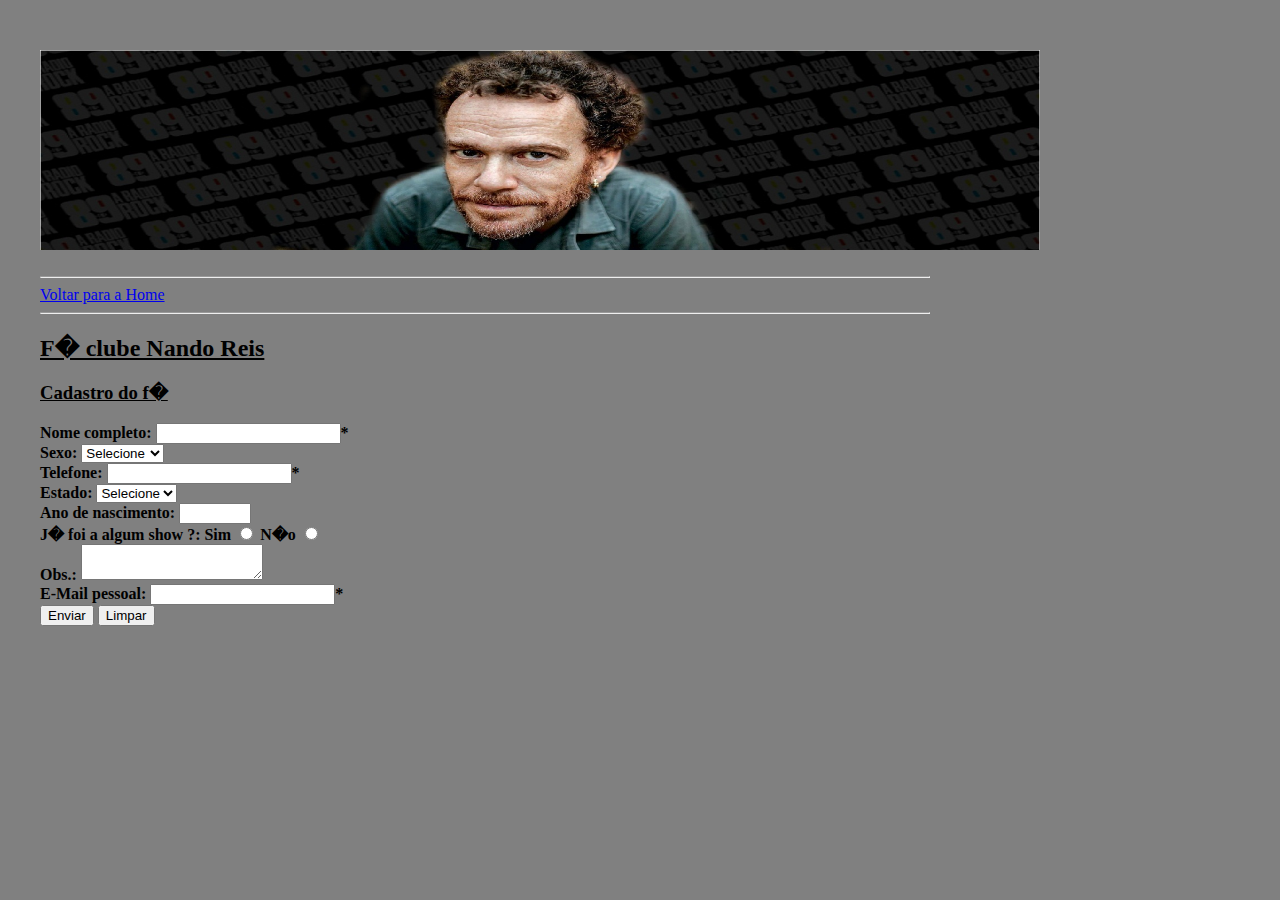
<file: images/fulls/nando/contato.html>
<html>
	<link rel="stylesheet" type="text/css" href="estilo.css">
	<body>
	<img src="nando01.jpg" width="1000" height="200"/><br/><br />
	<hr>
	<a href="index.html"> Voltar para a Home </a>
	<hr>
	<form action="contatook.html">
	<div class="form">
	<u><h2>F� clube Nando Reis</h2></u>
	<u><h3>Cadastro do f�</h3></u>
	Nome completo: <input type="text" id="nomecompleto" required />*<br />
	Sexo: <select id="sexo" >
				<option>Selecione</option>
				<option>Masculino</option>
				<option>Feminino</option>
			</select> <br />
	Telefone: <input type="text" id="telefone" required />*<br />
	Estado: <select id="estado">
<option value="Selecione">Selecione</option>
<option value="AC">AC</option>
<option value="AL">AL</option>
<option value="AM">AM</option>
<option value="AP">AP</option>
<option value="BA">BA</option>
<option value="CE">CE</option>
<option value="DF">DF</option>
<option value="ES">ES</option>
<option value="GO">GO</option>
<option value="MA">MA</option>
<option value="MG">MG</option>
<option value="MS">MS</option> 
<option value="MT">MT</option>
<option value="PA">PA</option>
<option value="PB">PB</option>
<option value="PE">PE</option>
<option value="PI">PI</option>
<option value="PR">PR</option>
<option value="RJ">RJ</option>
<option value="RN">RN</option>
<option value="RO">RO</option>
<option value="RR">RR</option>
<option value="RS">RS</option>
<option value="SC">SC</option>
<option value="SE">SE</option>
<option value="SP">SP</option>
<option value="TO">TO</option>
</select> <br />
	Ano de nascimento: <input  type="number" min="1900" max="2015" id="anodenascimento" /><br />
	J� foi a algum show ?:  Sim <input type="radio" name="show" id="showsim" /> N�o <input type="radio" name="show" id="shownao" /><br />
	Obs.: <textarea></textarea><br id="areatexto"/>
	E-Mail pessoal: <input name="email" type="email" required />*<br /> 
	<input type="submit" value="Enviar"/> <input type="reset" value="Limpar" /><br />
	</div>
	</form>
	</body>
</html>
</file>
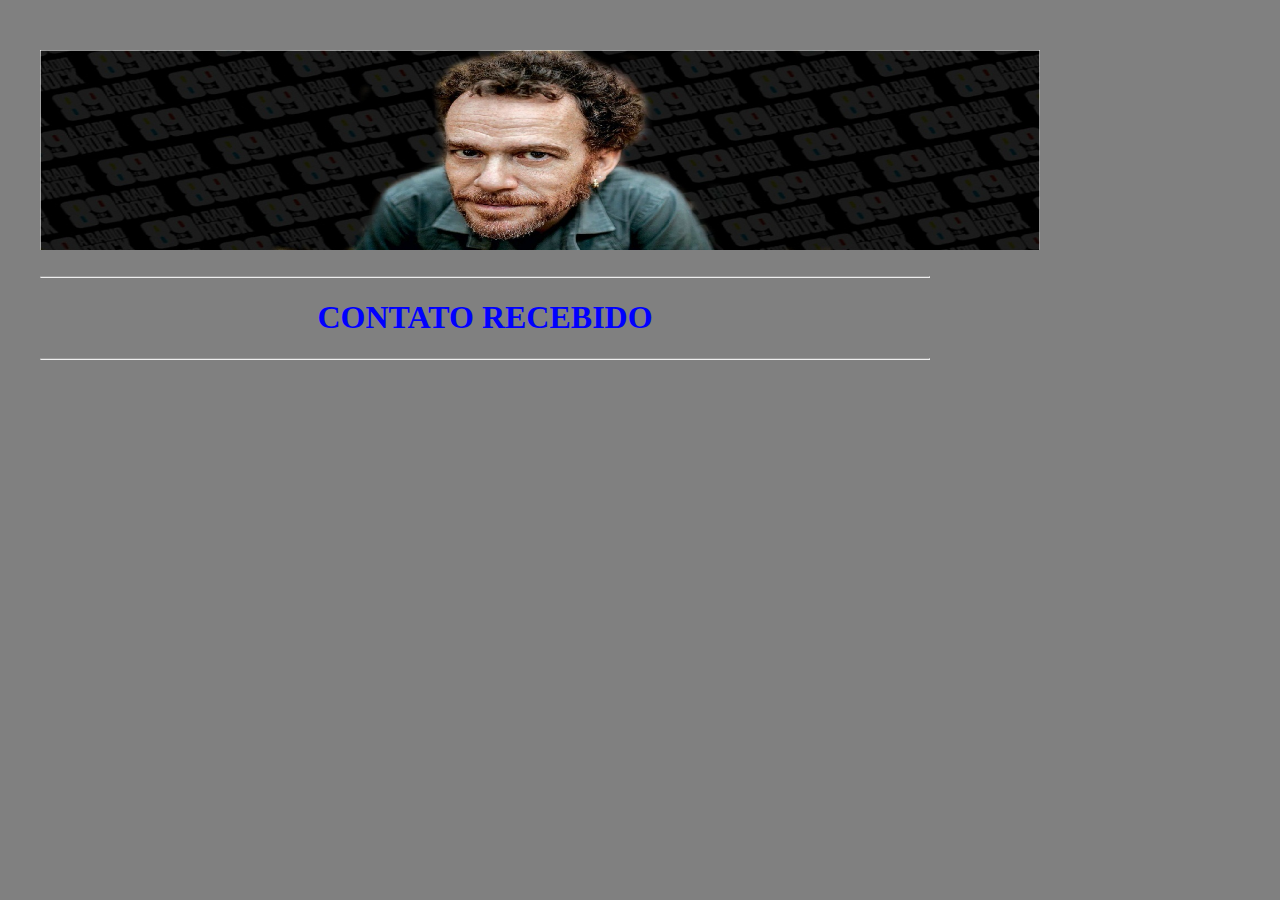
<file: images/fulls/nando/contatook.html>
<html>
	<link rel="stylesheet" type="text/css" href="estilo.css">
	<body>
	<img src="nando01.jpg" width="1000" height="200"/><br/><br />
	<hr>
	<h1 class="contatook">CONTATO RECEBIDO</h1>
	<hr>
	</body>
</html>
</file>
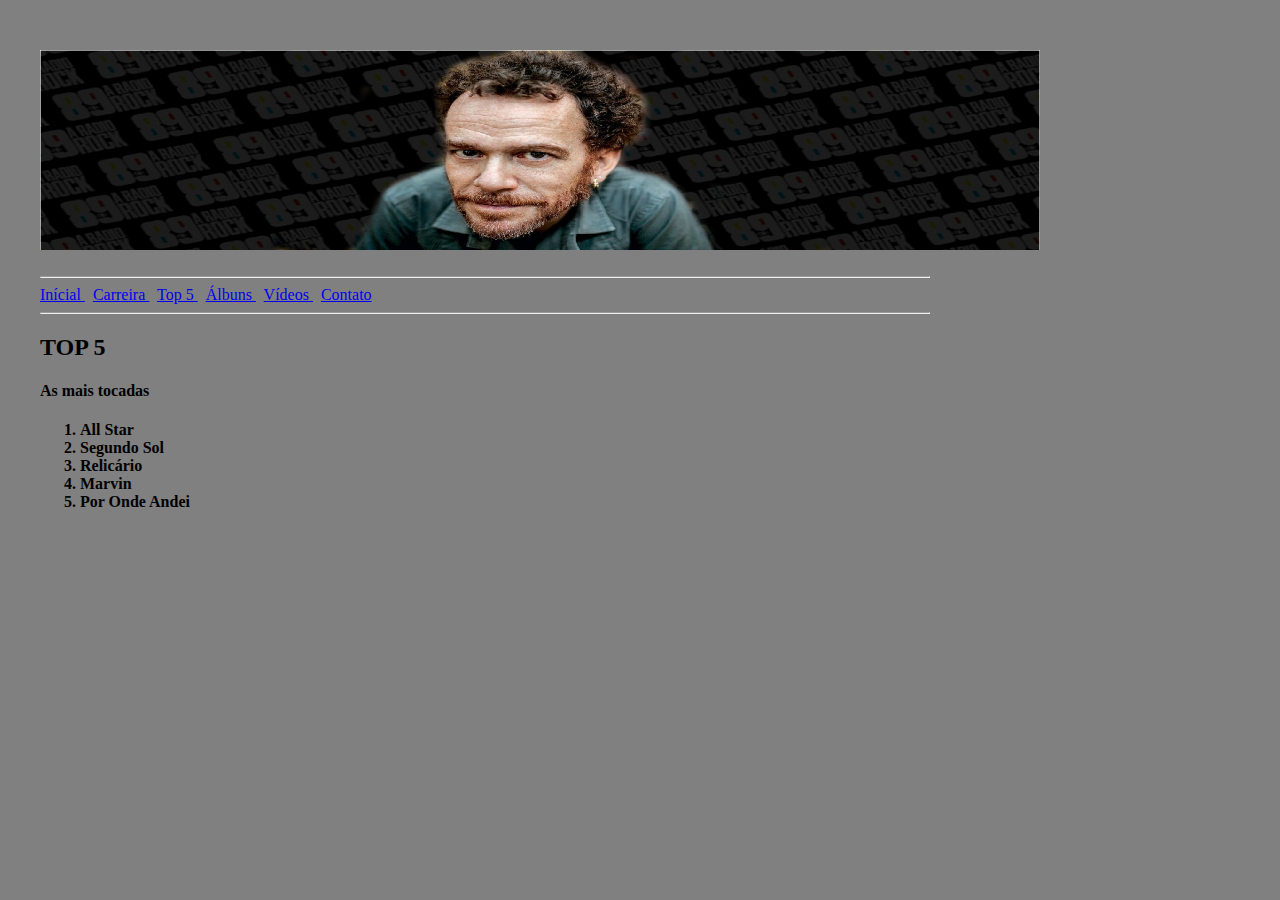
<file: images/fulls/nando/top5.html>
﻿<html>
	<link rel="stylesheet" type="text/css" href="estilo.css">
	<body>
		<img src="nando01.jpg" width="1000" height="200"/><br/><br />
		<hr>
		<a href="index.html"> In&iacute;cial </a> &nbsp <a href="carreira.html"> Carreira </a> &nbsp <a href="top5.html"> Top 5 </a>&nbsp <a href="albuns.html"> &Aacute;lbuns </a> &nbsp <a href="videos.html"> V&iacute;deos </a> &nbsp <a href="Contato.html"> Contato </a>
		<hr>
		
		<h2>TOP 5<h2/>
			<h4><b>As mais tocadas</b></h4>
			<ol>
				<div class="fonteh4">
				<li>All Star</li>
				<li>Segundo Sol</li>
				<li>Relic&aacute;rio</li>
				<li>Marvin</li>
				<li>Por Onde Andei</li>
				</div>
			</ol>

	</body>
</html>
</file>
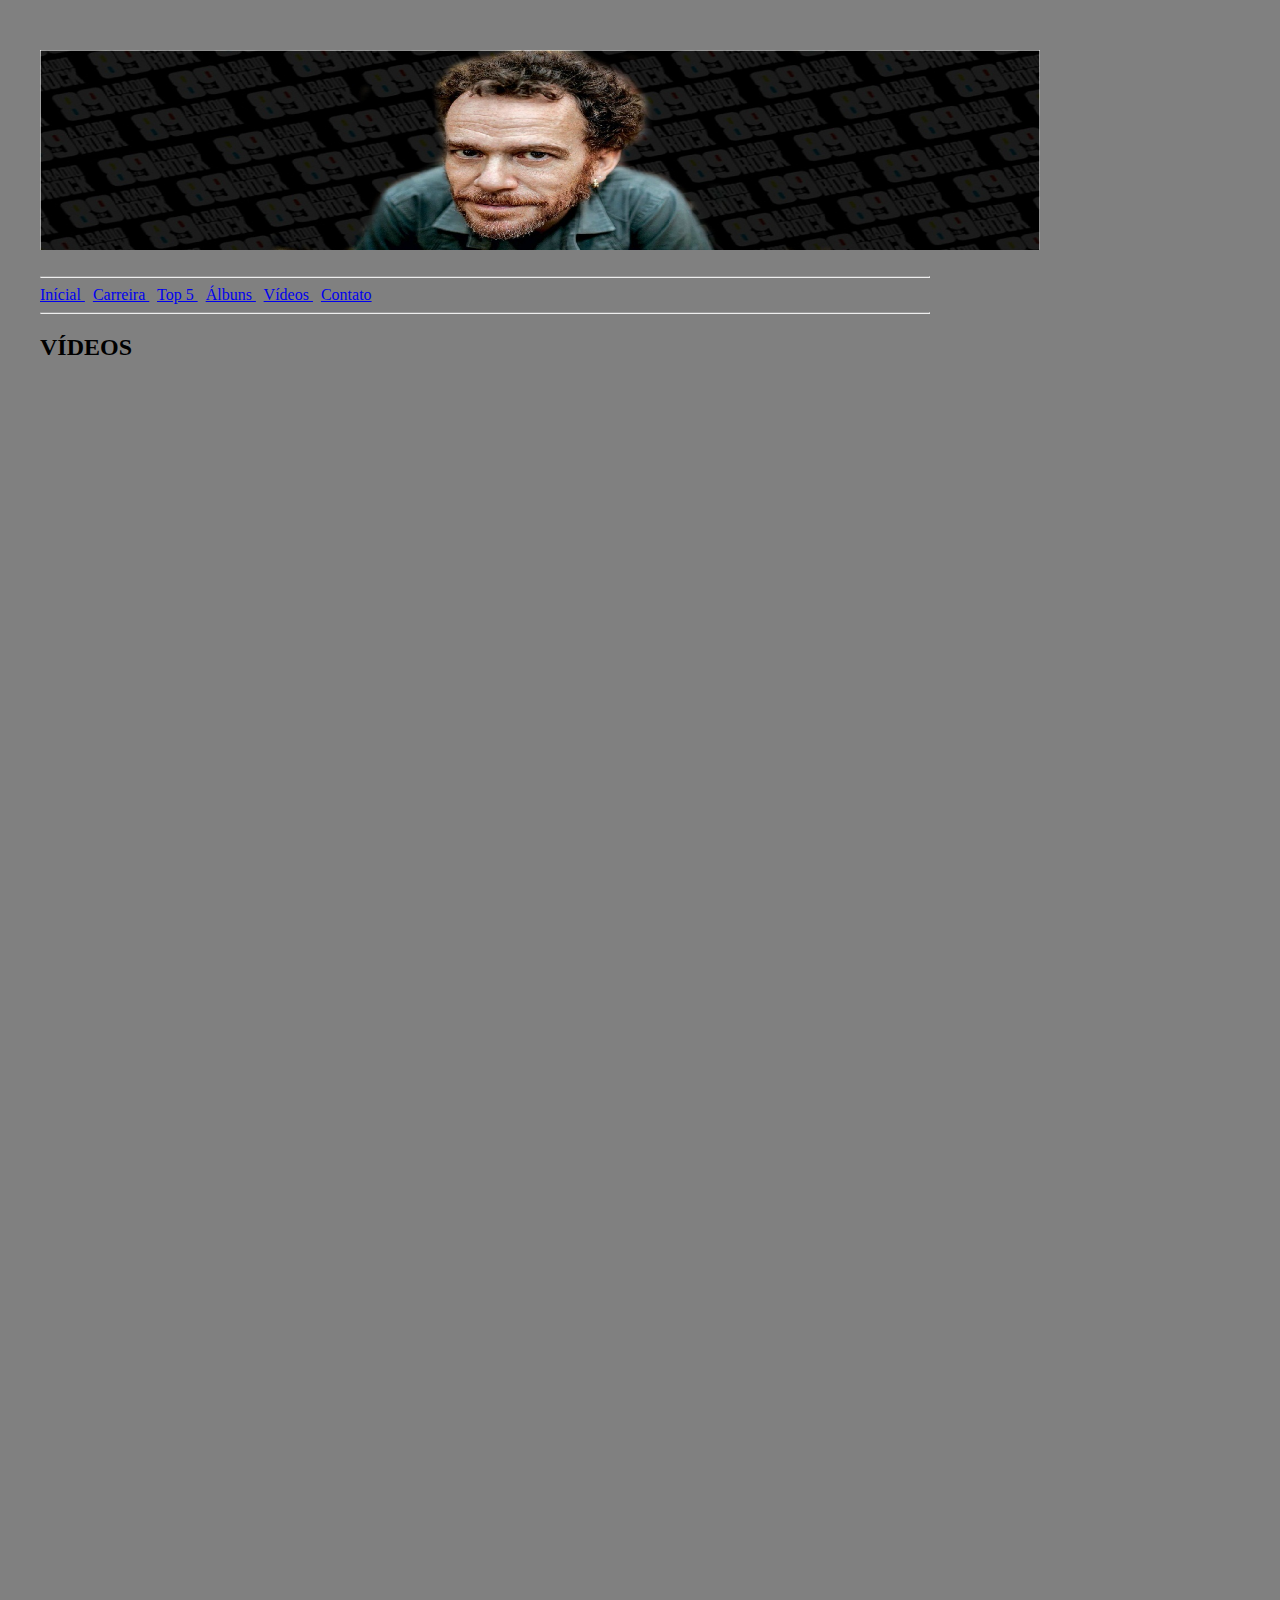
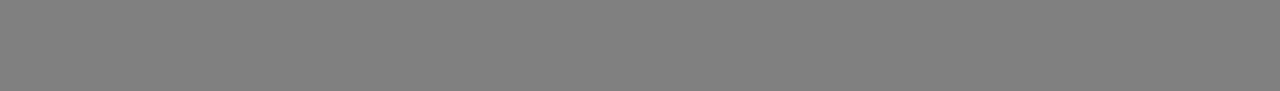
<file: images/fulls/nando/videos.html>
﻿<html>
	<link rel="stylesheet" type="text/css" href="estilo.css">
	<body>
		<img src="nando01.jpg" width="1000" height="200"/><br/><br />
		<hr>
		<a href="index.html"> In&iacute;cial </a> &nbsp <a href="carreira.html"> Carreira </a> &nbsp <a href="top5.html"> Top 5 </a>&nbsp <a href="albuns.html"> &Aacute;lbuns </a> &nbsp <a href="videos.html"> V&iacute;deos </a> &nbsp <a href="Contato.html"> Contato </a>
		<hr>
		
		<h2>V&Iacute;DEOS<h2/>
		
		<div class="video">
		<iframe width="560" height="315" src="https://www.youtube.com/embed/QM_7plIfe2I" frameborder="0" allowfullscreen></iframe>
		<iframe width="560" height="315" src="https://www.youtube.com/embed/_RedIAi-UTo" frameborder="0" allowfullscreen></iframe>
	<br />
		<iframe width="560" height="315" src="https://www.youtube.com/embed/1xdS-9zOUZQ" frameborder="0" allowfullscreen></iframe>
		<iframe width="560" height="315" src="https://www.youtube.com/embed/K_MG6cbGhkA" frameborder="0" allowfullscreen></iframe>
		</div>
	</body>
</html>
</file>
<file: images/fulls/chaves/regras_style.css>
body{
	font-family: tahoma;
	margin-top: 30px;
	margin-bottom: 30px;
	margin-left: 20px;
	margin-right: 20px;
}

h1{
	color: white;
	font-size: 50px;
	background-color: green;
	font-weight: bold;
}
h2{
	color: white;
	font-size: 35px;
	background-color: green;
	font-style: italic;
}
p{
	font-size: 20px;
	font-style: justify;
}
.cabeca{
	font-size: 15px;
	font-style: italic;
	text-decoration: underline;
	text-align: right;
}
.kiko{
	color: red;
.}
.madruga{
	color: blue;
}
.chiquinha{
	color: green;
}
.fotocentro{
	text-align: center;
}
.bordakiko{
	border-style: solid;
	border-color: red;
}
.bordamadruga{
	border-style: solid;
	border-color: blue;
}
.bordachiquinha{
	border-style: solid;
	border-color: green;
}
</file>
<file: images/fulls/nando/estilo.css>
body{
	background-color: grey;
	font-family: tahoma;
	margin-top: 50px;
	margin-bottom: 50px;
	margin-left: 40px;
	margin-right: 350px;
}
a: visited {
	color: blue;
	}
a:active {
	background-color: red;
	}
a:hover {
	color: orange;
	font-style: italic;
	}
h2{
	font-weight: bold;
}
h4{
	text-align: justify;
}
.video{
	text-align: center;
}
.fonteh4{
	font-weight: bold;
}
.contatook{
	color: blue;
	font-weight: bold;
	text-align: center;
}
.form{
	font-weight: bold;
	text-align: justify;
}
</file>
<file: assets/css/main.css>
@import url("font-awesome.min.css");
@import url("http://fonts.googleapis.com/css?family=Source+Sans+Pro:400,400italic");

/*
	Strata by HTML5 UP
	html5up.net | @n33co
	Free for personal and commercial use under the CCA 3.0 license (html5up.net/license)
*/

/* Reset */

	html, body, div, span, applet, object, iframe, h1, h2, h3, h4, h5, h6, p, blockquote, pre, a, abbr, acronym, address, big, cite, code, del, dfn, em, img, ins, kbd, q, s, samp, small, strike, strong, sub, sup, tt, var, b, u, i, center, dl, dt, dd, ol, ul, li, fieldset, form, label, legend, table, caption, tbody, tfoot, thead, tr, th, td, article, aside, canvas, details, embed, figure, figcaption, footer, header, hgroup, menu, nav, output, ruby, section, summary, time, mark, audio, video {
		margin: 0;
		padding: 0;
		border: 0;
		font-size: 100%;
		font: inherit;
		vertical-align: baseline;
	}

	article, aside, details, figcaption, figure, footer, header, hgroup, menu, nav, section {
		display: block;
	}

	body {
		line-height: 1;
	}

	ol, ul {
		list-style: none;
	}

	blockquote, q {
		quotes: none;
	}

	blockquote:before, blockquote:after, q:before, q:after {
		content: '';
		content: none;
	}

	table {
		border-collapse: collapse;
		border-spacing: 0;
	}

	body {
		-webkit-text-size-adjust: none;
	}

/* Box Model */

	*, *:before, *:after {
		-moz-box-sizing: border-box;
		-webkit-box-sizing: border-box;
		box-sizing: border-box;
	}


/* Dev_Pampa */

	.dev2 {
			font-size: 65px;
			color: SlateGray;
	}
	.dev1 {
			color: DarkSeaGreen;
	}
	.By {
			font-size: 11px;
	}
	.contatook {
			text-align: center;
			color: white;
			background-color: DarkOliveGreen;
	}







/* Containers */

	.container {
		margin-left: auto;
		margin-right: auto;
	}

	.container.\31 25\25 {
		width: 100%;
		max-width: 1200px;
		min-width: 960px;
	}

	.container.\37 5\25 {
		width: 720px;
	}

	.container.\35 0\25 {
		width: 480px;
	}

	.container.\32 5\25 {
		width: 240px;
	}

	.container {
		width: 960px;
	}

	@media screen and (max-width: 1800px) {

		.container.\31 25\25 {
			width: 100%;
			max-width: 1200px;
			min-width: 960px;
		}

		.container.\37 5\25 {
			width: 720px;
		}

		.container.\35 0\25 {
			width: 480px;
		}

		.container.\32 5\25 {
			width: 240px;
		}

		.container {
			width: 960px;
		}

	}

	@media screen and (max-width: 1280px) {

		.container.\31 25\25 {
			width: 100%;
			max-width: 1200px;
			min-width: 960px;
		}

		.container.\37 5\25 {
			width: 720px;
		}

		.container.\35 0\25 {
			width: 480px;
		}

		.container.\32 5\25 {
			width: 240px;
		}

		.container {
			width: 960px;
		}

	}

	@media screen and (max-width: 980px) {

		.container.\31 25\25 {
			width: 100%;
			max-width: 1200px;
			min-width: 960px;
		}

		.container.\37 5\25 {
			width: 720px;
		}

		.container.\35 0\25 {
			width: 480px;
		}

		.container.\32 5\25 {
			width: 240px;
		}

		.container {
			width: 960px;
		}

	}

	@media screen and (max-width: 736px) {

		.container.\31 25\25 {
			width: 100%;
			max-width: 1200px;
			min-width: 960px;
		}

		.container.\37 5\25 {
			width: 720px;
		}

		.container.\35 0\25 {
			width: 480px;
		}

		.container.\32 5\25 {
			width: 240px;
		}

		.container {
			width: 960px;
		}

	}

	@media screen and (max-width: 480px) {

		.container.\31 25\25 {
			width: 100%;
			max-width: 1200px;
			min-width: 960px;
		}

		.container.\37 5\25 {
			width: 720px;
		}

		.container.\35 0\25 {
			width: 480px;
		}

		.container.\32 5\25 {
			width: 240px;
		}

		.container {
			width: 960px;
		}

	}

/* Grid */

	.row {
		border-bottom: solid 1px transparent;
		-moz-box-sizing: border-box;
		-webkit-box-sizing: border-box;
		box-sizing: border-box;
	}

	.row > * {
		float: left;
		-moz-box-sizing: border-box;
		-webkit-box-sizing: border-box;
		box-sizing: border-box;
	}

	.row:after, .row:before {
		content: '';
		display: block;
		clear: both;
		height: 0;
	}

	.row.uniform > * > :first-child {
		margin-top: 0;
	}

	.row.uniform > * > :last-child {
		margin-bottom: 0;
	}

	.row.\30 \25 > * {
		padding: 0 0 0 0em;
	}

	.row.\30 \25 {
		margin: 0 0 -1px 0em;
	}

	.row.uniform.\30 \25 > * {
		padding: 0em 0 0 0em;
	}

	.row.uniform.\30 \25 {
		margin: 0em 0 -1px 0em;
	}

	.row > * {
		padding: 0 0 0 2.5em;
	}

	.row {
		margin: 0 0 -1px -2.5em;
	}

	.row.uniform > * {
		padding: 2.5em 0 0 2.5em;
	}

	.row.uniform {
		margin: -2.5em 0 -1px -2.5em;
	}

	.row.\32 00\25 > * {
		padding: 0 0 0 5em;
	}

	.row.\32 00\25 {
		margin: 0 0 -1px -5em;
	}

	.row.uniform.\32 00\25 > * {
		padding: 5em 0 0 5em;
	}

	.row.uniform.\32 00\25 {
		margin: -5em 0 -1px -5em;
	}

	.row.\31 50\25 > * {
		padding: 0 0 0 3.75em;
	}

	.row.\31 50\25 {
		margin: 0 0 -1px -3.75em;
	}

	.row.uniform.\31 50\25 > * {
		padding: 3.75em 0 0 3.75em;
	}

	.row.uniform.\31 50\25 {
		margin: -3.75em 0 -1px -3.75em;
	}

	.row.\35 0\25 > * {
		padding: 0 0 0 1.25em;
	}

	.row.\35 0\25 {
		margin: 0 0 -1px -1.25em;
	}

	.row.uniform.\35 0\25 > * {
		padding: 1.25em 0 0 1.25em;
	}

	.row.uniform.\35 0\25 {
		margin: -1.25em 0 -1px -1.25em;
	}

	.row.\32 5\25 > * {
		padding: 0 0 0 0.625em;
	}

	.row.\32 5\25 {
		margin: 0 0 -1px -0.625em;
	}

	.row.uniform.\32 5\25 > * {
		padding: 0.625em 0 0 0.625em;
	}

	.row.uniform.\32 5\25 {
		margin: -0.625em 0 -1px -0.625em;
	}

	.\31 2u, .\31 2u\24 {
		width: 100%;
		clear: none;
		margin-left: 0;
	}

	.\31 1u, .\31 1u\24 {
		width: 91.6666666667%;
		clear: none;
		margin-left: 0;
	}

	.\31 0u, .\31 0u\24 {
		width: 83.3333333333%;
		clear: none;
		margin-left: 0;
	}

	.\39 u, .\39 u\24 {
		width: 75%;
		clear: none;
		margin-left: 0;
	}

	.\38 u, .\38 u\24 {
		width: 66.6666666667%;
		clear: none;
		margin-left: 0;
	}

	.\37 u, .\37 u\24 {
		width: 58.3333333333%;
		clear: none;
		margin-left: 0;
	}

	.\36 u, .\36 u\24 {
		width: 50%;
		clear: none;
		margin-left: 0;
	}

	.\35 u, .\35 u\24 {
		width: 41.6666666667%;
		clear: none;
		margin-left: 0;
	}

	.\34 u, .\34 u\24 {
		width: 33.3333333333%;
		clear: none;
		margin-left: 0;
	}

	.\33 u, .\33 u\24 {
		width: 25%;
		clear: none;
		margin-left: 0;
	}

	.\32 u, .\32 u\24 {
		width: 16.6666666667%;
		clear: none;
		margin-left: 0;
	}

	.\31 u, .\31 u\24 {
		width: 8.3333333333%;
		clear: none;
		margin-left: 0;
	}

	.\31 2u\24 + *,
	.\31 1u\24 + *,
	.\31 0u\24 + *,
	.\39 u\24 + *,
	.\38 u\24 + *,
	.\37 u\24 + *,
	.\36 u\24 + *,
	.\35 u\24 + *,
	.\34 u\24 + *,
	.\33 u\24 + *,
	.\32 u\24 + *,
	.\31 u\24 + * {
		clear: left;
	}

	.\-11u {
		margin-left: 91.66667%;
	}

	.\-10u {
		margin-left: 83.33333%;
	}

	.\-9u {
		margin-left: 75%;
	}

	.\-8u {
		margin-left: 66.66667%;
	}

	.\-7u {
		margin-left: 58.33333%;
	}

	.\-6u {
		margin-left: 50%;
	}

	.\-5u {
		margin-left: 41.66667%;
	}

	.\-4u {
		margin-left: 33.33333%;
	}

	.\-3u {
		margin-left: 25%;
	}

	.\-2u {
		margin-left: 16.66667%;
	}

	.\-1u {
		margin-left: 8.33333%;
	}

	@media screen and (max-width: 1800px) {

		.row > * {
			padding: 0 0 0 2.5em;
		}

		.row {
			margin: 0 0 -1px -2.5em;
		}

		.row.uniform > * {
			padding: 2.5em 0 0 2.5em;
		}

		.row.uniform {
			margin: -2.5em 0 -1px -2.5em;
		}

		.row.\32 00\25 > * {
			padding: 0 0 0 5em;
		}

		.row.\32 00\25 {
			margin: 0 0 -1px -5em;
		}

		.row.uniform.\32 00\25 > * {
			padding: 5em 0 0 5em;
		}

		.row.uniform.\32 00\25 {
			margin: -5em 0 -1px -5em;
		}

		.row.\31 50\25 > * {
			padding: 0 0 0 3.75em;
		}

		.row.\31 50\25 {
			margin: 0 0 -1px -3.75em;
		}

		.row.uniform.\31 50\25 > * {
			padding: 3.75em 0 0 3.75em;
		}

		.row.uniform.\31 50\25 {
			margin: -3.75em 0 -1px -3.75em;
		}

		.row.\35 0\25 > * {
			padding: 0 0 0 1.25em;
		}

		.row.\35 0\25 {
			margin: 0 0 -1px -1.25em;
		}

		.row.uniform.\35 0\25 > * {
			padding: 1.25em 0 0 1.25em;
		}

		.row.uniform.\35 0\25 {
			margin: -1.25em 0 -1px -1.25em;
		}

		.row.\32 5\25 > * {
			padding: 0 0 0 0.625em;
		}

		.row.\32 5\25 {
			margin: 0 0 -1px -0.625em;
		}

		.row.uniform.\32 5\25 > * {
			padding: 0.625em 0 0 0.625em;
		}

		.row.uniform.\32 5\25 {
			margin: -0.625em 0 -1px -0.625em;
		}

		.\31 2u\28xlarge\29, .\31 2u\24\28xlarge\29 {
			width: 100%;
			clear: none;
			margin-left: 0;
		}

		.\31 1u\28xlarge\29, .\31 1u\24\28xlarge\29 {
			width: 91.6666666667%;
			clear: none;
			margin-left: 0;
		}

		.\31 0u\28xlarge\29, .\31 0u\24\28xlarge\29 {
			width: 83.3333333333%;
			clear: none;
			margin-left: 0;
		}

		.\39 u\28xlarge\29, .\39 u\24\28xlarge\29 {
			width: 75%;
			clear: none;
			margin-left: 0;
		}

		.\38 u\28xlarge\29, .\38 u\24\28xlarge\29 {
			width: 66.6666666667%;
			clear: none;
			margin-left: 0;
		}

		.\37 u\28xlarge\29, .\37 u\24\28xlarge\29 {
			width: 58.3333333333%;
			clear: none;
			margin-left: 0;
		}

		.\36 u\28xlarge\29, .\36 u\24\28xlarge\29 {
			width: 50%;
			clear: none;
			margin-left: 0;
		}

		.\35 u\28xlarge\29, .\35 u\24\28xlarge\29 {
			width: 41.6666666667%;
			clear: none;
			margin-left: 0;
		}

		.\34 u\28xlarge\29, .\34 u\24\28xlarge\29 {
			width: 33.3333333333%;
			clear: none;
			margin-left: 0;
		}

		.\33 u\28xlarge\29, .\33 u\24\28xlarge\29 {
			width: 25%;
			clear: none;
			margin-left: 0;
		}

		.\32 u\28xlarge\29, .\32 u\24\28xlarge\29 {
			width: 16.6666666667%;
			clear: none;
			margin-left: 0;
		}

		.\31 u\28xlarge\29, .\31 u\24\28xlarge\29 {
			width: 8.3333333333%;
			clear: none;
			margin-left: 0;
		}

		.\31 2u\24\28xlarge\29 + *,
		.\31 1u\24\28xlarge\29 + *,
		.\31 0u\24\28xlarge\29 + *,
		.\39 u\24\28xlarge\29 + *,
		.\38 u\24\28xlarge\29 + *,
		.\37 u\24\28xlarge\29 + *,
		.\36 u\24\28xlarge\29 + *,
		.\35 u\24\28xlarge\29 + *,
		.\34 u\24\28xlarge\29 + *,
		.\33 u\24\28xlarge\29 + *,
		.\32 u\24\28xlarge\29 + *,
		.\31 u\24\28xlarge\29 + * {
			clear: left;
		}

		.\-11u\28xlarge\29 {
			margin-left: 91.66667%;
		}

		.\-10u\28xlarge\29 {
			margin-left: 83.33333%;
		}

		.\-9u\28xlarge\29 {
			margin-left: 75%;
		}

		.\-8u\28xlarge\29 {
			margin-left: 66.66667%;
		}

		.\-7u\28xlarge\29 {
			margin-left: 58.33333%;
		}

		.\-6u\28xlarge\29 {
			margin-left: 50%;
		}

		.\-5u\28xlarge\29 {
			margin-left: 41.66667%;
		}

		.\-4u\28xlarge\29 {
			margin-left: 33.33333%;
		}

		.\-3u\28xlarge\29 {
			margin-left: 25%;
		}

		.\-2u\28xlarge\29 {
			margin-left: 16.66667%;
		}

		.\-1u\28xlarge\29 {
			margin-left: 8.33333%;
		}

	}

	@media screen and (max-width: 1280px) {

		.row > * {
			padding: 0 0 0 2em;
		}

		.row {
			margin: 0 0 -1px -2em;
		}

		.row.uniform > * {
			padding: 2em 0 0 2em;
		}

		.row.uniform {
			margin: -2em 0 -1px -2em;
		}

		.row.\32 00\25 > * {
			padding: 0 0 0 4em;
		}

		.row.\32 00\25 {
			margin: 0 0 -1px -4em;
		}

		.row.uniform.\32 00\25 > * {
			padding: 4em 0 0 4em;
		}

		.row.uniform.\32 00\25 {
			margin: -4em 0 -1px -4em;
		}

		.row.\31 50\25 > * {
			padding: 0 0 0 3em;
		}

		.row.\31 50\25 {
			margin: 0 0 -1px -3em;
		}

		.row.uniform.\31 50\25 > * {
			padding: 3em 0 0 3em;
		}

		.row.uniform.\31 50\25 {
			margin: -3em 0 -1px -3em;
		}

		.row.\35 0\25 > * {
			padding: 0 0 0 1em;
		}

		.row.\35 0\25 {
			margin: 0 0 -1px -1em;
		}

		.row.uniform.\35 0\25 > * {
			padding: 1em 0 0 1em;
		}

		.row.uniform.\35 0\25 {
			margin: -1em 0 -1px -1em;
		}

		.row.\32 5\25 > * {
			padding: 0 0 0 0.5em;
		}

		.row.\32 5\25 {
			margin: 0 0 -1px -0.5em;
		}

		.row.uniform.\32 5\25 > * {
			padding: 0.5em 0 0 0.5em;
		}

		.row.uniform.\32 5\25 {
			margin: -0.5em 0 -1px -0.5em;
		}

		.\31 2u\28large\29, .\31 2u\24\28large\29 {
			width: 100%;
			clear: none;
			margin-left: 0;
		}

		.\31 1u\28large\29, .\31 1u\24\28large\29 {
			width: 91.6666666667%;
			clear: none;
			margin-left: 0;
		}

		.\31 0u\28large\29, .\31 0u\24\28large\29 {
			width: 83.3333333333%;
			clear: none;
			margin-left: 0;
		}

		.\39 u\28large\29, .\39 u\24\28large\29 {
			width: 75%;
			clear: none;
			margin-left: 0;
		}

		.\38 u\28large\29, .\38 u\24\28large\29 {
			width: 66.6666666667%;
			clear: none;
			margin-left: 0;
		}

		.\37 u\28large\29, .\37 u\24\28large\29 {
			width: 58.3333333333%;
			clear: none;
			margin-left: 0;
		}

		.\36 u\28large\29, .\36 u\24\28large\29 {
			width: 50%;
			clear: none;
			margin-left: 0;
		}

		.\35 u\28large\29, .\35 u\24\28large\29 {
			width: 41.6666666667%;
			clear: none;
			margin-left: 0;
		}

		.\34 u\28large\29, .\34 u\24\28large\29 {
			width: 33.3333333333%;
			clear: none;
			margin-left: 0;
		}

		.\33 u\28large\29, .\33 u\24\28large\29 {
			width: 25%;
			clear: none;
			margin-left: 0;
		}

		.\32 u\28large\29, .\32 u\24\28large\29 {
			width: 16.6666666667%;
			clear: none;
			margin-left: 0;
		}

		.\31 u\28large\29, .\31 u\24\28large\29 {
			width: 8.3333333333%;
			clear: none;
			margin-left: 0;
		}

		.\31 2u\24\28large\29 + *,
		.\31 1u\24\28large\29 + *,
		.\31 0u\24\28large\29 + *,
		.\39 u\24\28large\29 + *,
		.\38 u\24\28large\29 + *,
		.\37 u\24\28large\29 + *,
		.\36 u\24\28large\29 + *,
		.\35 u\24\28large\29 + *,
		.\34 u\24\28large\29 + *,
		.\33 u\24\28large\29 + *,
		.\32 u\24\28large\29 + *,
		.\31 u\24\28large\29 + * {
			clear: left;
		}

		.\-11u\28large\29 {
			margin-left: 91.66667%;
		}

		.\-10u\28large\29 {
			margin-left: 83.33333%;
		}

		.\-9u\28large\29 {
			margin-left: 75%;
		}

		.\-8u\28large\29 {
			margin-left: 66.66667%;
		}

		.\-7u\28large\29 {
			margin-left: 58.33333%;
		}

		.\-6u\28large\29 {
			margin-left: 50%;
		}

		.\-5u\28large\29 {
			margin-left: 41.66667%;
		}

		.\-4u\28large\29 {
			margin-left: 33.33333%;
		}

		.\-3u\28large\29 {
			margin-left: 25%;
		}

		.\-2u\28large\29 {
			margin-left: 16.66667%;
		}

		.\-1u\28large\29 {
			margin-left: 8.33333%;
		}

	}

	@media screen and (max-width: 980px) {

		.row > * {
			padding: 0 0 0 2em;
		}

		.row {
			margin: 0 0 -1px -2em;
		}

		.row.uniform > * {
			padding: 2em 0 0 2em;
		}

		.row.uniform {
			margin: -2em 0 -1px -2em;
		}

		.row.\32 00\25 > * {
			padding: 0 0 0 4em;
		}

		.row.\32 00\25 {
			margin: 0 0 -1px -4em;
		}

		.row.uniform.\32 00\25 > * {
			padding: 4em 0 0 4em;
		}

		.row.uniform.\32 00\25 {
			margin: -4em 0 -1px -4em;
		}

		.row.\31 50\25 > * {
			padding: 0 0 0 3em;
		}

		.row.\31 50\25 {
			margin: 0 0 -1px -3em;
		}

		.row.uniform.\31 50\25 > * {
			padding: 3em 0 0 3em;
		}

		.row.uniform.\31 50\25 {
			margin: -3em 0 -1px -3em;
		}

		.row.\35 0\25 > * {
			padding: 0 0 0 1em;
		}

		.row.\35 0\25 {
			margin: 0 0 -1px -1em;
		}

		.row.uniform.\35 0\25 > * {
			padding: 1em 0 0 1em;
		}

		.row.uniform.\35 0\25 {
			margin: -1em 0 -1px -1em;
		}

		.row.\32 5\25 > * {
			padding: 0 0 0 0.5em;
		}

		.row.\32 5\25 {
			margin: 0 0 -1px -0.5em;
		}

		.row.uniform.\32 5\25 > * {
			padding: 0.5em 0 0 0.5em;
		}

		.row.uniform.\32 5\25 {
			margin: -0.5em 0 -1px -0.5em;
		}

		.\31 2u\28medium\29, .\31 2u\24\28medium\29 {
			width: 100%;
			clear: none;
			margin-left: 0;
		}

		.\31 1u\28medium\29, .\31 1u\24\28medium\29 {
			width: 91.6666666667%;
			clear: none;
			margin-left: 0;
		}

		.\31 0u\28medium\29, .\31 0u\24\28medium\29 {
			width: 83.3333333333%;
			clear: none;
			margin-left: 0;
		}

		.\39 u\28medium\29, .\39 u\24\28medium\29 {
			width: 75%;
			clear: none;
			margin-left: 0;
		}

		.\38 u\28medium\29, .\38 u\24\28medium\29 {
			width: 66.6666666667%;
			clear: none;
			margin-left: 0;
		}

		.\37 u\28medium\29, .\37 u\24\28medium\29 {
			width: 58.3333333333%;
			clear: none;
			margin-left: 0;
		}

		.\36 u\28medium\29, .\36 u\24\28medium\29 {
			width: 50%;
			clear: none;
			margin-left: 0;
		}

		.\35 u\28medium\29, .\35 u\24\28medium\29 {
			width: 41.6666666667%;
			clear: none;
			margin-left: 0;
		}

		.\34 u\28medium\29, .\34 u\24\28medium\29 {
			width: 33.3333333333%;
			clear: none;
			margin-left: 0;
		}

		.\33 u\28medium\29, .\33 u\24\28medium\29 {
			width: 25%;
			clear: none;
			margin-left: 0;
		}

		.\32 u\28medium\29, .\32 u\24\28medium\29 {
			width: 16.6666666667%;
			clear: none;
			margin-left: 0;
		}

		.\31 u\28medium\29, .\31 u\24\28medium\29 {
			width: 8.3333333333%;
			clear: none;
			margin-left: 0;
		}

		.\31 2u\24\28medium\29 + *,
		.\31 1u\24\28medium\29 + *,
		.\31 0u\24\28medium\29 + *,
		.\39 u\24\28medium\29 + *,
		.\38 u\24\28medium\29 + *,
		.\37 u\24\28medium\29 + *,
		.\36 u\24\28medium\29 + *,
		.\35 u\24\28medium\29 + *,
		.\34 u\24\28medium\29 + *,
		.\33 u\24\28medium\29 + *,
		.\32 u\24\28medium\29 + *,
		.\31 u\24\28medium\29 + * {
			clear: left;
		}

		.\-11u\28medium\29 {
			margin-left: 91.66667%;
		}

		.\-10u\28medium\29 {
			margin-left: 83.33333%;
		}

		.\-9u\28medium\29 {
			margin-left: 75%;
		}

		.\-8u\28medium\29 {
			margin-left: 66.66667%;
		}

		.\-7u\28medium\29 {
			margin-left: 58.33333%;
		}

		.\-6u\28medium\29 {
			margin-left: 50%;
		}

		.\-5u\28medium\29 {
			margin-left: 41.66667%;
		}

		.\-4u\28medium\29 {
			margin-left: 33.33333%;
		}

		.\-3u\28medium\29 {
			margin-left: 25%;
		}

		.\-2u\28medium\29 {
			margin-left: 16.66667%;
		}

		.\-1u\28medium\29 {
			margin-left: 8.33333%;
		}

	}

	@media screen and (max-width: 736px) {

		.row > * {
			padding: 0 0 0 1.5em;
		}

		.row {
			margin: 0 0 -1px -1.5em;
		}

		.row.uniform > * {
			padding: 1.5em 0 0 1.5em;
		}

		.row.uniform {
			margin: -1.5em 0 -1px -1.5em;
		}

		.row.\32 00\25 > * {
			padding: 0 0 0 3em;
		}

		.row.\32 00\25 {
			margin: 0 0 -1px -3em;
		}

		.row.uniform.\32 00\25 > * {
			padding: 3em 0 0 3em;
		}

		.row.uniform.\32 00\25 {
			margin: -3em 0 -1px -3em;
		}

		.row.\31 50\25 > * {
			padding: 0 0 0 2.25em;
		}

		.row.\31 50\25 {
			margin: 0 0 -1px -2.25em;
		}

		.row.uniform.\31 50\25 > * {
			padding: 2.25em 0 0 2.25em;
		}

		.row.uniform.\31 50\25 {
			margin: -2.25em 0 -1px -2.25em;
		}

		.row.\35 0\25 > * {
			padding: 0 0 0 0.75em;
		}

		.row.\35 0\25 {
			margin: 0 0 -1px -0.75em;
		}

		.row.uniform.\35 0\25 > * {
			padding: 0.75em 0 0 0.75em;
		}

		.row.uniform.\35 0\25 {
			margin: -0.75em 0 -1px -0.75em;
		}

		.row.\32 5\25 > * {
			padding: 0 0 0 0.375em;
		}

		.row.\32 5\25 {
			margin: 0 0 -1px -0.375em;
		}

		.row.uniform.\32 5\25 > * {
			padding: 0.375em 0 0 0.375em;
		}

		.row.uniform.\32 5\25 {
			margin: -0.375em 0 -1px -0.375em;
		}

		.\31 2u\28small\29, .\31 2u\24\28small\29 {
			width: 100%;
			clear: none;
			margin-left: 0;
		}

		.\31 1u\28small\29, .\31 1u\24\28small\29 {
			width: 91.6666666667%;
			clear: none;
			margin-left: 0;
		}

		.\31 0u\28small\29, .\31 0u\24\28small\29 {
			width: 83.3333333333%;
			clear: none;
			margin-left: 0;
		}

		.\39 u\28small\29, .\39 u\24\28small\29 {
			width: 75%;
			clear: none;
			margin-left: 0;
		}

		.\38 u\28small\29, .\38 u\24\28small\29 {
			width: 66.6666666667%;
			clear: none;
			margin-left: 0;
		}

		.\37 u\28small\29, .\37 u\24\28small\29 {
			width: 58.3333333333%;
			clear: none;
			margin-left: 0;
		}

		.\36 u\28small\29, .\36 u\24\28small\29 {
			width: 50%;
			clear: none;
			margin-left: 0;
		}

		.\35 u\28small\29, .\35 u\24\28small\29 {
			width: 41.6666666667%;
			clear: none;
			margin-left: 0;
		}

		.\34 u\28small\29, .\34 u\24\28small\29 {
			width: 33.3333333333%;
			clear: none;
			margin-left: 0;
		}

		.\33 u\28small\29, .\33 u\24\28small\29 {
			width: 25%;
			clear: none;
			margin-left: 0;
		}

		.\32 u\28small\29, .\32 u\24\28small\29 {
			width: 16.6666666667%;
			clear: none;
			margin-left: 0;
		}

		.\31 u\28small\29, .\31 u\24\28small\29 {
			width: 8.3333333333%;
			clear: none;
			margin-left: 0;
		}

		.\31 2u\24\28small\29 + *,
		.\31 1u\24\28small\29 + *,
		.\31 0u\24\28small\29 + *,
		.\39 u\24\28small\29 + *,
		.\38 u\24\28small\29 + *,
		.\37 u\24\28small\29 + *,
		.\36 u\24\28small\29 + *,
		.\35 u\24\28small\29 + *,
		.\34 u\24\28small\29 + *,
		.\33 u\24\28small\29 + *,
		.\32 u\24\28small\29 + *,
		.\31 u\24\28small\29 + * {
			clear: left;
		}

		.\-11u\28small\29 {
			margin-left: 91.66667%;
		}

		.\-10u\28small\29 {
			margin-left: 83.33333%;
		}

		.\-9u\28small\29 {
			margin-left: 75%;
		}

		.\-8u\28small\29 {
			margin-left: 66.66667%;
		}

		.\-7u\28small\29 {
			margin-left: 58.33333%;
		}

		.\-6u\28small\29 {
			margin-left: 50%;
		}

		.\-5u\28small\29 {
			margin-left: 41.66667%;
		}

		.\-4u\28small\29 {
			margin-left: 33.33333%;
		}

		.\-3u\28small\29 {
			margin-left: 25%;
		}

		.\-2u\28small\29 {
			margin-left: 16.66667%;
		}

		.\-1u\28small\29 {
			margin-left: 8.33333%;
		}

	}

	@media screen and (max-width: 480px) {

		.row > * {
			padding: 0 0 0 1.5em;
		}

		.row {
			margin: 0 0 -1px -1.5em;
		}

		.row.uniform > * {
			padding: 1.5em 0 0 1.5em;
		}

		.row.uniform {
			margin: -1.5em 0 -1px -1.5em;
		}

		.row.\32 00\25 > * {
			padding: 0 0 0 3em;
		}

		.row.\32 00\25 {
			margin: 0 0 -1px -3em;
		}

		.row.uniform.\32 00\25 > * {
			padding: 3em 0 0 3em;
		}

		.row.uniform.\32 00\25 {
			margin: -3em 0 -1px -3em;
		}

		.row.\31 50\25 > * {
			padding: 0 0 0 2.25em;
		}

		.row.\31 50\25 {
			margin: 0 0 -1px -2.25em;
		}

		.row.uniform.\31 50\25 > * {
			padding: 2.25em 0 0 2.25em;
		}

		.row.uniform.\31 50\25 {
			margin: -2.25em 0 -1px -2.25em;
		}

		.row.\35 0\25 > * {
			padding: 0 0 0 0.75em;
		}

		.row.\35 0\25 {
			margin: 0 0 -1px -0.75em;
		}

		.row.uniform.\35 0\25 > * {
			padding: 0.75em 0 0 0.75em;
		}

		.row.uniform.\35 0\25 {
			margin: -0.75em 0 -1px -0.75em;
		}

		.row.\32 5\25 > * {
			padding: 0 0 0 0.375em;
		}

		.row.\32 5\25 {
			margin: 0 0 -1px -0.375em;
		}

		.row.uniform.\32 5\25 > * {
			padding: 0.375em 0 0 0.375em;
		}

		.row.uniform.\32 5\25 {
			margin: -0.375em 0 -1px -0.375em;
		}

		.\31 2u\28xsmall\29, .\31 2u\24\28xsmall\29 {
			width: 100%;
			clear: none;
			margin-left: 0;
		}

		.\31 1u\28xsmall\29, .\31 1u\24\28xsmall\29 {
			width: 91.6666666667%;
			clear: none;
			margin-left: 0;
		}

		.\31 0u\28xsmall\29, .\31 0u\24\28xsmall\29 {
			width: 83.3333333333%;
			clear: none;
			margin-left: 0;
		}

		.\39 u\28xsmall\29, .\39 u\24\28xsmall\29 {
			width: 75%;
			clear: none;
			margin-left: 0;
		}

		.\38 u\28xsmall\29, .\38 u\24\28xsmall\29 {
			width: 66.6666666667%;
			clear: none;
			margin-left: 0;
		}

		.\37 u\28xsmall\29, .\37 u\24\28xsmall\29 {
			width: 58.3333333333%;
			clear: none;
			margin-left: 0;
		}

		.\36 u\28xsmall\29, .\36 u\24\28xsmall\29 {
			width: 50%;
			clear: none;
			margin-left: 0;
		}

		.\35 u\28xsmall\29, .\35 u\24\28xsmall\29 {
			width: 41.6666666667%;
			clear: none;
			margin-left: 0;
		}

		.\34 u\28xsmall\29, .\34 u\24\28xsmall\29 {
			width: 33.3333333333%;
			clear: none;
			margin-left: 0;
		}

		.\33 u\28xsmall\29, .\33 u\24\28xsmall\29 {
			width: 25%;
			clear: none;
			margin-left: 0;
		}

		.\32 u\28xsmall\29, .\32 u\24\28xsmall\29 {
			width: 16.6666666667%;
			clear: none;
			margin-left: 0;
		}

		.\31 u\28xsmall\29, .\31 u\24\28xsmall\29 {
			width: 8.3333333333%;
			clear: none;
			margin-left: 0;
		}

		.\31 2u\24\28xsmall\29 + *,
		.\31 1u\24\28xsmall\29 + *,
		.\31 0u\24\28xsmall\29 + *,
		.\39 u\24\28xsmall\29 + *,
		.\38 u\24\28xsmall\29 + *,
		.\37 u\24\28xsmall\29 + *,
		.\36 u\24\28xsmall\29 + *,
		.\35 u\24\28xsmall\29 + *,
		.\34 u\24\28xsmall\29 + *,
		.\33 u\24\28xsmall\29 + *,
		.\32 u\24\28xsmall\29 + *,
		.\31 u\24\28xsmall\29 + * {
			clear: left;
		}

		.\-11u\28xsmall\29 {
			margin-left: 91.66667%;
		}

		.\-10u\28xsmall\29 {
			margin-left: 83.33333%;
		}

		.\-9u\28xsmall\29 {
			margin-left: 75%;
		}

		.\-8u\28xsmall\29 {
			margin-left: 66.66667%;
		}

		.\-7u\28xsmall\29 {
			margin-left: 58.33333%;
		}

		.\-6u\28xsmall\29 {
			margin-left: 50%;
		}

		.\-5u\28xsmall\29 {
			margin-left: 41.66667%;
		}

		.\-4u\28xsmall\29 {
			margin-left: 33.33333%;
		}

		.\-3u\28xsmall\29 {
			margin-left: 25%;
		}

		.\-2u\28xsmall\29 {
			margin-left: 16.66667%;
		}

		.\-1u\28xsmall\29 {
			margin-left: 8.33333%;
		}

	}

/* Basic */

	body {
		background: #fff;
	}

		body.is-loading *, body.is-loading *:before, body.is-loading *:after {
			-moz-animation: none !important;
			-webkit-animation: none !important;
			-ms-animation: none !important;
			animation: none !important;
			-moz-transition: none !important;
			-webkit-transition: none !important;
			-ms-transition: none !important;
			transition: none !important;
		}

	body, input, select, textarea {
		color: #a2a2a2;
		font-family: "Source Sans Pro", Helvetica, sans-serif;
		font-size: 16pt;
		font-weight: 400;
		line-height: 1.75em;
	}

	a {
		-moz-transition: color 0.2s ease-in-out, border-color 0.2s ease-in-out;
		-webkit-transition: color 0.2s ease-in-out, border-color 0.2s ease-in-out;
		-ms-transition: color 0.2s ease-in-out, border-color 0.2s ease-in-out;
		transition: color 0.2s ease-in-out, border-color 0.2s ease-in-out;
		border-bottom: dotted 1px;
		color: #49bf9d;
		text-decoration: none;
	}

		a:hover {
			border-bottom-color: transparent;
			color: #49bf9d !important;
			text-decoration: none;
		}

	strong, b {
		color: #787878;
		font-weight: 400;
	}

	em, i {
		font-style: italic;
	}

	p {
		margin: 0 0 2em 0;
	}

	h1, h2, h3, h4, h5, h6 {
		color: #787878;
		font-weight: 400;
		line-height: 1em;
		margin: 0 0 1em 0;
	}

		h1 a, h2 a, h3 a, h4 a, h5 a, h6 a {
			color: inherit;
			text-decoration: none;
		}

	h1 {
		font-size: 2em;
		line-height: 1.5em;
	}

	h2 {
		font-size: 1.5em;
		line-height: 1.5em;
	}

	h3 {
		font-size: 1.25em;
		line-height: 1.5em;
	}

	h4 {
		font-size: 1.1em;
		line-height: 1.5em;
	}

	h5 {
		font-size: 0.9em;
		line-height: 1.5em;
	}

	h6 {
		font-size: 0.7em;
		line-height: 1.5em;
	}

	sub {
		font-size: 0.8em;
		position: relative;
		top: 0.5em;
	}

	sup {
		font-size: 0.8em;
		position: relative;
		top: -0.5em;
	}

	hr {
		border: 0;
		border-bottom: solid 2px #efefef;
		margin: 2em 0;
	}

		hr.major {
			margin: 3em 0;
		}

	blockquote {
		border-left: solid 6px #efefef;
		font-style: italic;
		margin: 0 0 2em 0;
		padding: 0.5em 0 0.5em 1.5em;
	}

	code {
		background: #f7f7f7;
		border-radius: 0.35em;
		border: solid 2px #efefef;
		font-family: "Courier New", monospace;
		font-size: 0.9em;
		margin: 0 0.25em;
		padding: 0.25em 0.65em;
	}

	pre {
		-webkit-overflow-scrolling: touch;
		font-family: "Courier New", monospace;
		font-size: 0.9em;
		margin: 0 0 2em 0;
	}

		pre code {
			display: block;
			line-height: 1.75em;
			padding: 1em 1.5em;
			overflow-x: auto;
		}

	.align-left {
		text-align: left;
	}

	.align-center {
		text-align: center;
	}

	.align-right {
		text-align: right;
	}

/* Section/Article */

	section.special, article.special {
		text-align: center;
	}

	header p {
		color: #b2b2b2;
		position: relative;
		margin: 0 0 1.5em 0;
	}

	header h2 + p {
		font-size: 1.25em;
		margin-top: -1em;
		line-height: 1.5em;
	}

	header h3 + p {
		font-size: 1.1em;
		margin-top: -0.8em;
		line-height: 1.5em;
	}

	header h4 + p,
	header h5 + p,
	header h6 + p {
		font-size: 0.9em;
		margin-top: -0.6em;
		line-height: 1.5em;
	}

	header.major h2 {
		font-size: 2em;
	}

/* Form */

	form {
		margin: 0 0 2em 0;
	}

	label {
		color: #787878;
		display: block;
		font-size: 0.9em;
		font-weight: 400;
		margin: 0 0 1em 0;
	}

	input[type="text"],
	input[type="password"],
	input[type="email"],
	select,
	textarea {
		-moz-appearance: none;
		-webkit-appearance: none;
		-ms-appearance: none;
		appearance: none;
		background: #f7f7f7;
		border-radius: 0.35em;
		border: solid 2px transparent;
		color: inherit;
		display: block;
		outline: 0;
		padding: 0 0.75em;
		text-decoration: none;
		width: 100%;
	}

		input[type="text"]:invalid,
		input[type="password"]:invalid,
		input[type="email"]:invalid,
		select:invalid,
		textarea:invalid {
			box-shadow: none;
		}

		input[type="text"]:focus,
		input[type="password"]:focus,
		input[type="email"]:focus,
		select:focus,
		textarea:focus {
			border-color: #49bf9d;
		}

	.select-wrapper {
		text-decoration: none;
		display: block;
		position: relative;
	}

		.select-wrapper:before {
			-moz-osx-font-smoothing: grayscale;
			-webkit-font-smoothing: antialiased;
			font-family: FontAwesome;
			font-style: normal;
			font-weight: normal;
			text-transform: none !important;
		}

		.select-wrapper:before {
			color: #dfdfdf;
			content: '\f078';
			display: block;
			height: 2.75em;
			line-height: 2.75em;
			pointer-events: none;
			position: absolute;
			right: 0;
			text-align: center;
			top: 0;
			width: 2.75em;
		}

		.select-wrapper select::-ms-expand {
			display: none;
		}

	input[type="text"],
	input[type="password"],
	input[type="email"],
	select {
		height: 2.75em;
	}

	textarea {
		padding: 0.75em;
	}

	input[type="checkbox"],
	input[type="radio"] {
		-moz-appearance: none;
		-webkit-appearance: none;
		-ms-appearance: none;
		appearance: none;
		display: block;
		float: left;
		margin-right: -2em;
		opacity: 0;
		width: 1em;
		z-index: -1;
	}

		input[type="checkbox"] + label,
		input[type="radio"] + label {
			text-decoration: none;
			color: #a2a2a2;
			cursor: pointer;
			display: inline-block;
			font-size: 1em;
			font-weight: 400;
			padding-left: 2.4em;
			padding-right: 0.75em;
			position: relative;
		}

			input[type="checkbox"] + label:before,
			input[type="radio"] + label:before {
				-moz-osx-font-smoothing: grayscale;
				-webkit-font-smoothing: antialiased;
				font-family: FontAwesome;
				font-style: normal;
				font-weight: normal;
				text-transform: none !important;
			}

			input[type="checkbox"] + label:before,
			input[type="radio"] + label:before {
				background: #f7f7f7;
				border-radius: 0.35em;
				border: solid 2px transparent;
				content: '';
				display: inline-block;
				height: 1.65em;
				left: 0;
				line-height: 1.58125em;
				position: absolute;
				text-align: center;
				top: 0;
				width: 1.65em;
			}

		input[type="checkbox"]:checked + label:before,
		input[type="radio"]:checked + label:before {
			background: #787878;
			border-color: #787878;
			color: #fff;
			content: '\f00c';
		}

		input[type="checkbox"]:focus + label:before,
		input[type="radio"]:focus + label:before {
			border-color: #49bf9d;
		}

	input[type="checkbox"] + label:before {
		border-radius: 0.35em;
	}

	input[type="radio"] + label:before {
		border-radius: 100%;
	}

	::-webkit-input-placeholder {
		color: #b2b2b2 !important;
		opacity: 1.0;
	}

	:-moz-placeholder {
		color: #b2b2b2 !important;
		opacity: 1.0;
	}

	::-moz-placeholder {
		color: #b2b2b2 !important;
		opacity: 1.0;
	}

	:-ms-input-placeholder {
		color: #b2b2b2 !important;
		opacity: 1.0;
	}

	.formerize-placeholder {
		color: #b2b2b2 !important;
		opacity: 1.0;
	}

/* Box */

	.box {
		border-radius: 0.35em;
		border: solid 2px #efefef;
		margin-bottom: 2em;
		padding: 1.5em;
	}

		.box > :last-child,
		.box > :last-child > :last-child,
		.box > :last-child > :last-child > :last-child {
			margin-bottom: 0;
		}

		.box.alt {
			border: 0;
			border-radius: 0;
			padding: 0;
		}

/* Icon */

	.icon {
		text-decoration: none;
		border-bottom: none;
		position: relative;
	}

		.icon:before {
			-moz-osx-font-smoothing: grayscale;
			-webkit-font-smoothing: antialiased;
			font-family: FontAwesome;
			font-style: normal;
			font-weight: normal;
			text-transform: none !important;
		}

		.icon > .label {
			display: none;
		}

/* Image */

	.image {
		border-radius: 0.35em;
		border: 0;
		display: inline-block;
		position: relative;
	}

		.image:before {
			-moz-transition: opacity 0.2s ease-in-out;
			-webkit-transition: opacity 0.2s ease-in-out;
			-ms-transition: opacity 0.2s ease-in-out;
			transition: opacity 0.2s ease-in-out;
			background: url("images/overlay.png");
			border-radius: 0.35em;
			content: '';
			display: block;
			height: 100%;
			left: 0;
			opacity: 0.5;
			position: absolute;
			top: 0;
			width: 100%;
		}

		.image.thumb {
			text-align: center;
		}

			.image.thumb:after {
				-moz-transition: opacity 0.2s ease-in-out;
				-webkit-transition: opacity 0.2s ease-in-out;
				-ms-transition: opacity 0.2s ease-in-out;
				transition: opacity 0.2s ease-in-out;
				border-radius: 0.35em;
				border: solid 3px rgba(255, 255, 255, 0.5);
				color: #fff;
				content: 'View';
				display: inline-block;
				font-size: 0.8em;
				font-weight: 400;
				left: 50%;
				line-height: 2.25em;
				margin: -1.25em 0 0 -3em;
				opacity: 0;
				padding: 0 1.5em;
				position: absolute;
				text-align: center;
				text-decoration: none;
				top: 50%;
				white-space: nowrap;
			}

			.image.thumb:hover:after {
				opacity: 1.0;
			}

			.image.thumb:hover:before {
				background: url("images/overlay.png"), url("images/overlay.png");
				opacity: 1.0;
			}

		.image img {
			border-radius: 0.35em;
			display: block;
		}

		.image.left {
			float: left;
			margin: 0 1.5em 1em 0;
			top: 0.25em;
		}

		.image.right {
			float: right;
			margin: 0 0 1em 1.5em;
			top: 0.25em;
		}

		.image.left, .image.right {
			max-width: 40%;
		}

			.image.left img, .image.right img {
				width: 100%;
			}

		.image.fit {
			display: block;
			margin: 0 0 2em 0;
			width: 100%;
		}

			.image.fit img {
				width: 100%;
			}

		.image.avatar {
			border-radius: 100%;
		}

			.image.avatar:before {
				display: none;
			}

			.image.avatar img {
				border-radius: 100%;
				width: 100%;
			}

/* List */

	ol {
		list-style: decimal;
		margin: 0 0 2em 0;
		padding-left: 1.25em;
	}

		ol li {
			padding-left: 0.25em;
		}

	ul {
		list-style: disc;
		margin: 0 0 2em 0;
		padding-left: 1em;
	}

		ul li {
			padding-left: 0.5em;
		}

		ul.alt {
			list-style: none;
			padding-left: 0;
		}

			ul.alt li {
				border-top: solid 2px #efefef;
				padding: 0.5em 0;
			}

				ul.alt li:first-child {
					border-top: 0;
					padding-top: 0;
				}

		ul.icons {
			cursor: default;
			list-style: none;
			padding-left: 0;
		}

			ul.icons li {
				display: inline-block;
				padding: 0 1em 0 0;
			}

				ul.icons li:last-child {
					padding-right: 0;
				}

				ul.icons li .icon:before {
					font-size: 1.5em;
				}

		ul.actions {
			cursor: default;
			list-style: none;
			padding-left: 0;
		}

			ul.actions li {
				display: inline-block;
				padding: 0 1em 0 0;
				vertical-align: middle;
			}

				ul.actions li:last-child {
					padding-right: 0;
				}

			ul.actions.small li {
				padding: 0 0.5em 0 0;
			}

			ul.actions.vertical li {
				display: block;
				padding: 1em 0 0 0;
			}

				ul.actions.vertical li:first-child {
					padding-top: 0;
				}

				ul.actions.vertical li > * {
					margin-bottom: 0;
				}

			ul.actions.vertical.small li {
				padding: 0.5em 0 0 0;
			}

				ul.actions.vertical.small li:first-child {
					padding-top: 0;
				}

			ul.actions.fit {
				display: table;
				margin-left: -1em;
				padding: 0;
				table-layout: fixed;
				width: calc(100% + 1em);
			}

				ul.actions.fit li {
					display: table-cell;
					padding: 0 0 0 1em;
				}

					ul.actions.fit li > * {
						margin-bottom: 0;
					}

				ul.actions.fit.small {
					margin-left: -0.5em;
					width: calc(100% + 0.5em);
				}

					ul.actions.fit.small li {
						padding: 0 0 0 0.5em;
					}

		ul.labeled-icons {
			list-style: none;
			padding: 0;
		}

			ul.labeled-icons li {
				line-height: 1.75em;
				margin: 1.5em 0 0 0;
				padding-left: 2.25em;
				position: relative;
			}

				ul.labeled-icons li:first-child {
					margin-top: 0;
				}

				ul.labeled-icons li a {
					color: inherit;
				}

				ul.labeled-icons li h3 {
					color: #b2b2b2;
					left: 0;
					position: absolute;
					text-align: center;
					top: 0;
					width: 1em;
				}

	dl {
		margin: 0 0 2em 0;
	}

/* Table */

	.table-wrapper {
		-webkit-overflow-scrolling: touch;
		overflow-x: auto;
	}

	table {
		margin: 0 0 2em 0;
		width: 100%;
	}

		table tbody tr {
			border: solid 1px #efefef;
			border-left: 0;
			border-right: 0;
		}

			table tbody tr:nth-child(2n + 1) {
				background-color: #f7f7f7;
			}

		table td {
			padding: 0.75em 0.75em;
		}

		table th {
			color: #787878;
			font-size: 0.9em;
			font-weight: 400;
			padding: 0 0.75em 0.75em 0.75em;
			text-align: left;
		}

		table thead {
			border-bottom: solid 2px #efefef;
		}

		table tfoot {
			border-top: solid 2px #efefef;
		}

		table.alt {
			border-collapse: separate;
		}

			table.alt tbody tr td {
				border: solid 2px #efefef;
				border-left-width: 0;
				border-top-width: 0;
			}

				table.alt tbody tr td:first-child {
					border-left-width: 2px;
				}

			table.alt tbody tr:first-child td {
				border-top-width: 2px;
			}

			table.alt thead {
				border-bottom: 0;
			}

			table.alt tfoot {
				border-top: 0;
			}

/* Button */

	input[type="submit"],
	input[type="reset"],
	input[type="button"],
	.button {
		-moz-appearance: none;
		-webkit-appearance: none;
		-ms-appearance: none;
		appearance: none;
		-moz-transition: background-color 0.2s ease-in-out, color 0.2s ease-in-out, border-color 0.2s ease-in-out;
		-webkit-transition: background-color 0.2s ease-in-out, color 0.2s ease-in-out, border-color 0.2s ease-in-out;
		-ms-transition: background-color 0.2s ease-in-out, color 0.2s ease-in-out, border-color 0.2s ease-in-out;
		transition: background-color 0.2s ease-in-out, color 0.2s ease-in-out, border-color 0.2s ease-in-out;
		background-color: transparent;
		border-radius: 0.35em;
		border: solid 3px #efefef;
		color: #787878 !important;
		cursor: pointer;
		display: inline-block;
		font-weight: 400;
		height: 3.15em;
		height: calc(2.75em + 6px);
		line-height: 2.75em;
		min-width: 10em;
		padding: 0 1.5em;
		text-align: center;
		text-decoration: none;
		white-space: nowrap;
	}

		input[type="submit"]:hover,
		input[type="reset"]:hover,
		input[type="button"]:hover,
		.button:hover {
			border-color: #49bf9d;
			color: #49bf9d !important;
		}

		input[type="submit"]:active,
		input[type="reset"]:active,
		input[type="button"]:active,
		.button:active {
			background-color: rgba(73, 191, 157, 0.1);
			border-color: #49bf9d;
			color: #49bf9d !important;
		}

		input[type="submit"].icon,
		input[type="reset"].icon,
		input[type="button"].icon,
		.button.icon {
			padding-left: 1.35em;
		}

			input[type="submit"].icon:before,
			input[type="reset"].icon:before,
			input[type="button"].icon:before,
			.button.icon:before {
				margin-right: 0.5em;
			}

		input[type="submit"].fit,
		input[type="reset"].fit,
		input[type="button"].fit,
		.button.fit {
			display: block;
			margin: 0 0 1em 0;
			min-width: 0;
			width: 100%;
		}

		input[type="submit"].small,
		input[type="reset"].small,
		input[type="button"].small,
		.button.small {
			font-size: 0.8em;
		}

		input[type="submit"].big,
		input[type="reset"].big,
		input[type="button"].big,
		.button.big {
			font-size: 1.35em;
		}

		input[type="submit"].special,
		input[type="reset"].special,
		input[type="button"].special,
		.button.special {
			background-color: #49bf9d;
			border-color: #49bf9d;
			color: #ffffff !important;
		}

			input[type="submit"].special:hover,
			input[type="reset"].special:hover,
			input[type="button"].special:hover,
			.button.special:hover {
				background-color: #5cc6a7;
				border-color: #5cc6a7;
			}

			input[type="submit"].special:active,
			input[type="reset"].special:active,
			input[type="button"].special:active,
			.button.special:active {
				background-color: #3eb08f;
				border-color: #3eb08f;
			}

		input[type="submit"].disabled, input[type="submit"]:disabled,
		input[type="reset"].disabled,
		input[type="reset"]:disabled,
		input[type="button"].disabled,
		input[type="button"]:disabled,
		.button.disabled,
		.button:disabled {
			background-color: #e7e7e7 !important;
			border-color: #e7e7e7 !important;
			color: #b2b2b2 !important;
			cursor: default;
		}

/* Work Item */

	.work-item {
		margin: 0 0 2em 0;
	}

		.work-item .image {
			margin: 0 0 1.5em 0;
		}

		.work-item h3 {
			font-size: 1em;
			margin: 0 0 0.5em 0;
		}

		.work-item p {
			font-size: 0.8em;
			line-height: 1.5em;
			margin: 0;
		}

/* Header */

	#header {
		background-color: #1f1815;
		background-attachment: scroll,								fixed;
		background-image: url("images/overlay.png"), url("../../images/bg.jpg");
		background-position: top left,							top left;
		background-repeat: repeat,								no-repeat;
		background-size: auto,								auto 100%;
		color: rgba(255, 255, 255, 0.5);
		height: 100%;
		left: 0;
		padding: 8em 4em 0 0;
		position: fixed;
		text-align: right;
		top: 0;
		width: 35%;
	}

		#header strong, #header b {
			color: #ffffff;
		}

		#header h2, #header h3, #header h4, #header h5, #header h6 {
			color: #ffffff;
		}

		#header h1 {
			color: rgba(255, 255, 255, 0.5);
			font-size: 1.35em;
			line-height: 1.75em;
			margin: 0;
		}

		#header .image.avatar {
			margin: 0 0 1em 0;
			width: 6.25em;
		}

/* Footer */

	#footer {
		bottom: 0;
		left: 0;
		padding: 0 4em 6em 0;
		position: fixed;
		text-align: right;
		width: 35%;
	}

		#footer .icons {
			margin: 1em 0 0 0;
		}

			#footer .icons a {
				color: rgba(255, 255, 255, 0.4);
			}

		#footer .copyright {
			color: rgba(255, 255, 255, 0.4);
			font-size: 0.8em;
			list-style: none;
			margin: 1em 0 0 0;
			padding: 0;
		}

			#footer .copyright li {
				border-left: solid 1px rgba(255, 255, 255, 0.25);
				display: inline-block;
				line-height: 1em;
				margin-left: 0.75em;
				padding-left: 0.75em;
			}

				#footer .copyright li:first-child {
					border-left: 0;
					margin-left: 0;
					padding-left: 0;
				}

				#footer .copyright li a {
					color: inherit;
				}

/* Main */

	#main {
		margin-left: 35%;
		max-width: 54em;
		padding: 8em 4em 4em 4em;
		width: calc(100% - 35%);
	}

		#main > section {
			border-top: solid 2px #efefef;
			margin: 4em 0 0 0;
			padding: 4em 0 0 0;
		}

			#main > section:first-child {
				border-top: 0;
				margin-top: 0;
				padding-top: 0;
			}

/* Poptrox */

	@-moz-keyframes spin {
		0% {
			-moz-transform: rotate(0deg);
			-webkit-transform: rotate(0deg);
			-ms-transform: rotate(0deg);
			transform: rotate(0deg);
		}

		100% {
			-moz-transform: rotate(360deg);
			-webkit-transform: rotate(360deg);
			-ms-transform: rotate(360deg);
			transform: rotate(360deg);
		}
	}

	@-webkit-keyframes spin {
		0% {
			-moz-transform: rotate(0deg);
			-webkit-transform: rotate(0deg);
			-ms-transform: rotate(0deg);
			transform: rotate(0deg);
		}

		100% {
			-moz-transform: rotate(360deg);
			-webkit-transform: rotate(360deg);
			-ms-transform: rotate(360deg);
			transform: rotate(360deg);
		}
	}

	@-ms-keyframes spin {
		0% {
			-moz-transform: rotate(0deg);
			-webkit-transform: rotate(0deg);
			-ms-transform: rotate(0deg);
			transform: rotate(0deg);
		}

		100% {
			-moz-transform: rotate(360deg);
			-webkit-transform: rotate(360deg);
			-ms-transform: rotate(360deg);
			transform: rotate(360deg);
		}
	}

	@keyframes spin {
		0% {
			-moz-transform: rotate(0deg);
			-webkit-transform: rotate(0deg);
			-ms-transform: rotate(0deg);
			transform: rotate(0deg);
		}

		100% {
			-moz-transform: rotate(360deg);
			-webkit-transform: rotate(360deg);
			-ms-transform: rotate(360deg);
			transform: rotate(360deg);
		}
	}

	.poptrox-popup {
		-moz-box-sizing: content-box;
		-webkit-box-sizing: content-box;
		-ms-box-sizing: content-box;
		box-sizing: content-box;
		-webkit-tap-highlight-color: rgba(255, 255, 255, 0);
		background: #fff;
		border-radius: 0.35em;
		box-shadow: 0 0.1em 0.15em 0 rgba(0, 0, 0, 0.15);
		overflow: hidden;
		padding-bottom: 3em;
	}

		.poptrox-popup .loader {
			text-decoration: none;
			-moz-animation: spin 1s linear infinite;
			-webkit-animation: spin 1s linear infinite;
			-ms-animation: spin 1s linear infinite;
			animation: spin 1s linear infinite;
			font-size: 1.5em;
			height: 1em;
			left: 50%;
			line-height: 1em;
			margin: -0.5em 0 0 -0.5em;
			position: absolute;
			top: 50%;
			width: 1em;
		}

			.poptrox-popup .loader:before {
				-moz-osx-font-smoothing: grayscale;
				-webkit-font-smoothing: antialiased;
				font-family: FontAwesome;
				font-style: normal;
				font-weight: normal;
				text-transform: none !important;
			}

			.poptrox-popup .loader:before {
				content: '\f1ce';
			}

		.poptrox-popup .caption {
			background: #fff;
			bottom: 0;
			cursor: default;
			font-size: 0.9em;
			height: 3em;
			left: 0;
			line-height: 2.8em;
			position: absolute;
			text-align: center;
			width: 100%;
			z-index: 1;
		}

		.poptrox-popup .nav-next,
		.poptrox-popup .nav-previous {
			text-decoration: none;
			-moz-transition: opacity 0.2s ease-in-out;
			-webkit-transition: opacity 0.2s ease-in-out;
			-ms-transition: opacity 0.2s ease-in-out;
			transition: opacity 0.2s ease-in-out;
			-webkit-tap-highlight-color: rgba(255, 255, 255, 0);
			background: rgba(0, 0, 0, 0.01);
			cursor: pointer;
			height: 100%;
			opacity: 0;
			position: absolute;
			top: 0;
			width: 50%;
		}

			.poptrox-popup .nav-next:before,
			.poptrox-popup .nav-previous:before {
				-moz-osx-font-smoothing: grayscale;
				-webkit-font-smoothing: antialiased;
				font-family: FontAwesome;
				font-style: normal;
				font-weight: normal;
				text-transform: none !important;
			}

			.poptrox-popup .nav-next:before,
			.poptrox-popup .nav-previous:before {
				color: #fff;
				font-size: 2.5em;
				height: 1em;
				line-height: 1em;
				margin-top: -0.75em;
				position: absolute;
				text-align: center;
				top: 50%;
				width: 1.5em;
			}

		.poptrox-popup .nav-next {
			right: 0;
		}

			.poptrox-popup .nav-next:before {
				content: '\f105';
				right: 0;
			}

		.poptrox-popup .nav-previous {
			left: 0;
		}

			.poptrox-popup .nav-previous:before {
				content: '\f104';
				left: 0;
			}

		.poptrox-popup .closer {
			text-decoration: none;
			-moz-transition: opacity 0.2s ease-in-out;
			-webkit-transition: opacity 0.2s ease-in-out;
			-ms-transition: opacity 0.2s ease-in-out;
			transition: opacity 0.2s ease-in-out;
			-webkit-tap-highlight-color: rgba(255, 255, 255, 0);
			color: #fff;
			height: 4em;
			line-height: 4em;
			opacity: 0;
			position: absolute;
			right: 0;
			text-align: center;
			top: 0;
			width: 4em;
			z-index: 2;
		}

			.poptrox-popup .closer:before {
				-moz-osx-font-smoothing: grayscale;
				-webkit-font-smoothing: antialiased;
				font-family: FontAwesome;
				font-style: normal;
				font-weight: normal;
				text-transform: none !important;
			}

			.poptrox-popup .closer:before {
				-moz-box-sizing: content-box;
				-webkit-box-sizing: content-box;
				-ms-box-sizing: content-box;
				box-sizing: content-box;
				border-radius: 100%;
				border: solid 3px rgba(255, 255, 255, 0.5);
				content: '\f00d';
				display: block;
				font-size: 1em;
				height: 1.75em;
				left: 50%;
				line-height: 1.75em;
				margin: -0.875em 0 0 -0.875em;
				position: absolute;
				top: 50%;
				width: 1.75em;
			}

		.poptrox-popup:hover .nav-next,
		.poptrox-popup:hover .nav-previous {
			opacity: 0.5;
		}

			.poptrox-popup:hover .nav-next:hover,
			.poptrox-popup:hover .nav-previous:hover {
				opacity: 1.0;
			}

		.poptrox-popup:hover .closer {
			opacity: 0.5;
		}

			.poptrox-popup:hover .closer:hover {
				opacity: 1.0;
			}

/* Touch */

	body.is-touch .image.thumb:before {
		opacity: 0.5 !important;
	}

	body.is-touch .image.thumb:after {
		display: none !important;
	}

	body.is-touch #header {
		background-attachment: scroll;
		background-size: auto, cover;
	}

	body.is-touch .poptrox-popup .nav-next,
	body.is-touch .poptrox-popup .nav-previous,
	body.is-touch .poptrox-popup .closer {
		opacity: 1.0 !important;
	}

/* XLarge */

	@media screen and (max-width: 1800px) {

		/* Basic */

			body, input, select, textarea {
				font-size: 12pt;
			}

	}

/* Large */

	@media screen and (max-width: 1280px) {

		/* Header */

			#header {
				padding: 6em 3em 3em 3em;
				width: 30%;
			}

				#header h1 {
					font-size: 1.25em;
				}

					#header h1 br {
						display: none;
					}

		/* Footer */

			#footer {
				padding: 0 3em 5em 3em;
				width: 30%;
			}

				#footer .copyright li {
					border-left-width: 0;
					display: block;
					line-height: 2.25em;
					margin-left: 0;
					padding-left: 0;
				}

		/* Main */

			#main {
				margin-left: 30%;
				max-width: none;
				padding: 6em 3em 3em 3em;
				width: calc(100% - 30%);
			}

	}

/* Medium */

	@media screen and (max-width: 980px) {

		/* Basic */

			h1 br, h2 br, h3 br, h4 br, h5 br, h6 br {
				display: none;
			}

		/* List */

			ul.icons li .icon {
				font-size: 1.25em;
			}

		/* Header */

			#header {
				background-attachment: scroll;
				background-position: top left, center center;
				background-size: auto,		cover;
				left: auto;
				padding: 6em 4em;
				position: relative;
				text-align: center;
				top: auto;
				width: 100%;
			}

				#header h1 {
					font-size: 1.75em;
				}

					#header h1 br {
						display: inline;
					}

		/* Footer */

			#footer {
				background-attachment: scroll;
				background-color: #1f1815;
				background-image: url("images/overlay.png"), url("../../images/bg.jpg");
				background-position: top left,						bottom center;
				background-repeat: repeat,							no-repeat;
				background-size: auto,							cover;
				bottom: auto;
				left: auto;
				padding: 4em 4em 6em 4em;
				position: relative;
				text-align: center;
				width: 100%;
			}

				#footer .icons {
					margin: 0 0 1em 0;
				}

				#footer .copyright {
					margin: 0 0 1em 0;
				}

					#footer .copyright li {
						border-left-width: 1px;
						display: inline-block;
						line-height: 1em;
						margin-left: 0.75em;
						padding-left: 0.75em;
					}

		/* Main */

			#main {
				margin: 0;
				padding: 6em 4em;
				width: 100%;
			}
		

/* Small */

	@media screen and (max-width: 736px) {

		/* Basic */

			h1 {
				font-size: 1.5em;
			}

			h2 {
				font-size: 1.2em;
			}

			h3 {
				font-size: 1em;
			}

		/* Section/Article */

			section.special, article.special {
				text-align: center;
			}

			header.major h2 {
				font-size: 1.35em;
			}

		/* List */

			ul.labeled-icons li {
				padding-left: 2em;
			}

				ul.labeled-icons li h3 {
					line-height: 1.75em;
				}

		/* Header */

			#header {
				padding: 2.25em 1.5em;
			}

				#header h1 {
					font-size: 1.35em;
				}

		/* Footer */

			#footer {
				padding: 2.25em 1.5em;
			}

		/* Main */

			#main {
				padding: 2.25em 1.5em 0.25em 1.5em;
			}

				#main > section {
					margin: 2.25em 0 0 0;
					padding: 2.25em 0 0 0;
				}

		/* Poptrox */

			.poptrox-popup {
				border-radius: 0;
			}

				.poptrox-popup .nav-next:before,
				.poptrox-popup .nav-previous:before {
					margin-top: -1em;
				}

	}

/* XSmall */

	@media screen and (max-width: 480px) {

		/* List */

			ul.actions {
				margin: 0 0 2em 0;
			}

				ul.actions li {
					display: block;
					padding: 1em 0 0 0;
					text-align: center;
					width: 100%;
				}

					ul.actions li:first-child {
						padding-top: 0;
					}

					ul.actions li > * {
						margin: 0 !important;
						width: 100%;
					}

						ul.actions li > *.icon:before {
							margin-left: -2em;
						}

				ul.actions.small li {
					padding: 0.5em 0 0 0;
				}

					ul.actions.small li:first-child {
						padding-top: 0;
					}

		/* Header */

			#header {
				padding: 4.5em 1.5em;
			}

				#header h1 br {
					display: none;
				}

		/* Footer */

			#footer .copyright li {
				border-left-width: 0;
				display: block;
				line-height: 2.25em;
				margin-left: 0;
				padding-left: 0;
			}

	}
</file>
<file: assets/css/ie8.css>
/*
	Strata by HTML5 UP
	html5up.net | @n33co
	Free for personal and commercial use under the CCA 3.0 license (html5up.net/license)
*/

/* Button */

	input[type="submit"],
	input[type="reset"],
	input[type="button"],
	.button {
		position: relative;
		-ms-behavior: url("assets/js/ie/PIE.htc");
	}

/* Form */

	input[type="text"],
	input[type="password"],
	input[type="email"],
	select,
	textarea {
		position: relative;
		-ms-behavior: url("assets/js/ie/PIE.htc");
	}

	input[type="text"],
	input[type="password"],
	input[type="email"],
	select {
		height: 2.75em;
		line-height: 2.75em;
	}

	input[type="checkbox"] + label:before,
	input[type="radio"] + label:before {
		display: none;
	}

/* Image */

	.image {
		position: relative;
		-ms-behavior: url("assets/js/ie/PIE.htc");
	}

		.image:before, .image:after {
			display: none !important;
		}

		.image img {
			position: relative;
			-ms-behavior: url("assets/js/ie/PIE.htc");
		}

/* Header */

	#header {
		background-image: url("../../images/bg.jpg");
		background-repeat: no-repeat;
		background-size: cover;
		-ms-behavior: url("assets/js/ie/backgroundsize.min.htc");
	}

		#header h1 {
			color: #ffffff;
		}

/* Footer */

	#footer .icons a {
		color: #ffffff;
	}
</file>
